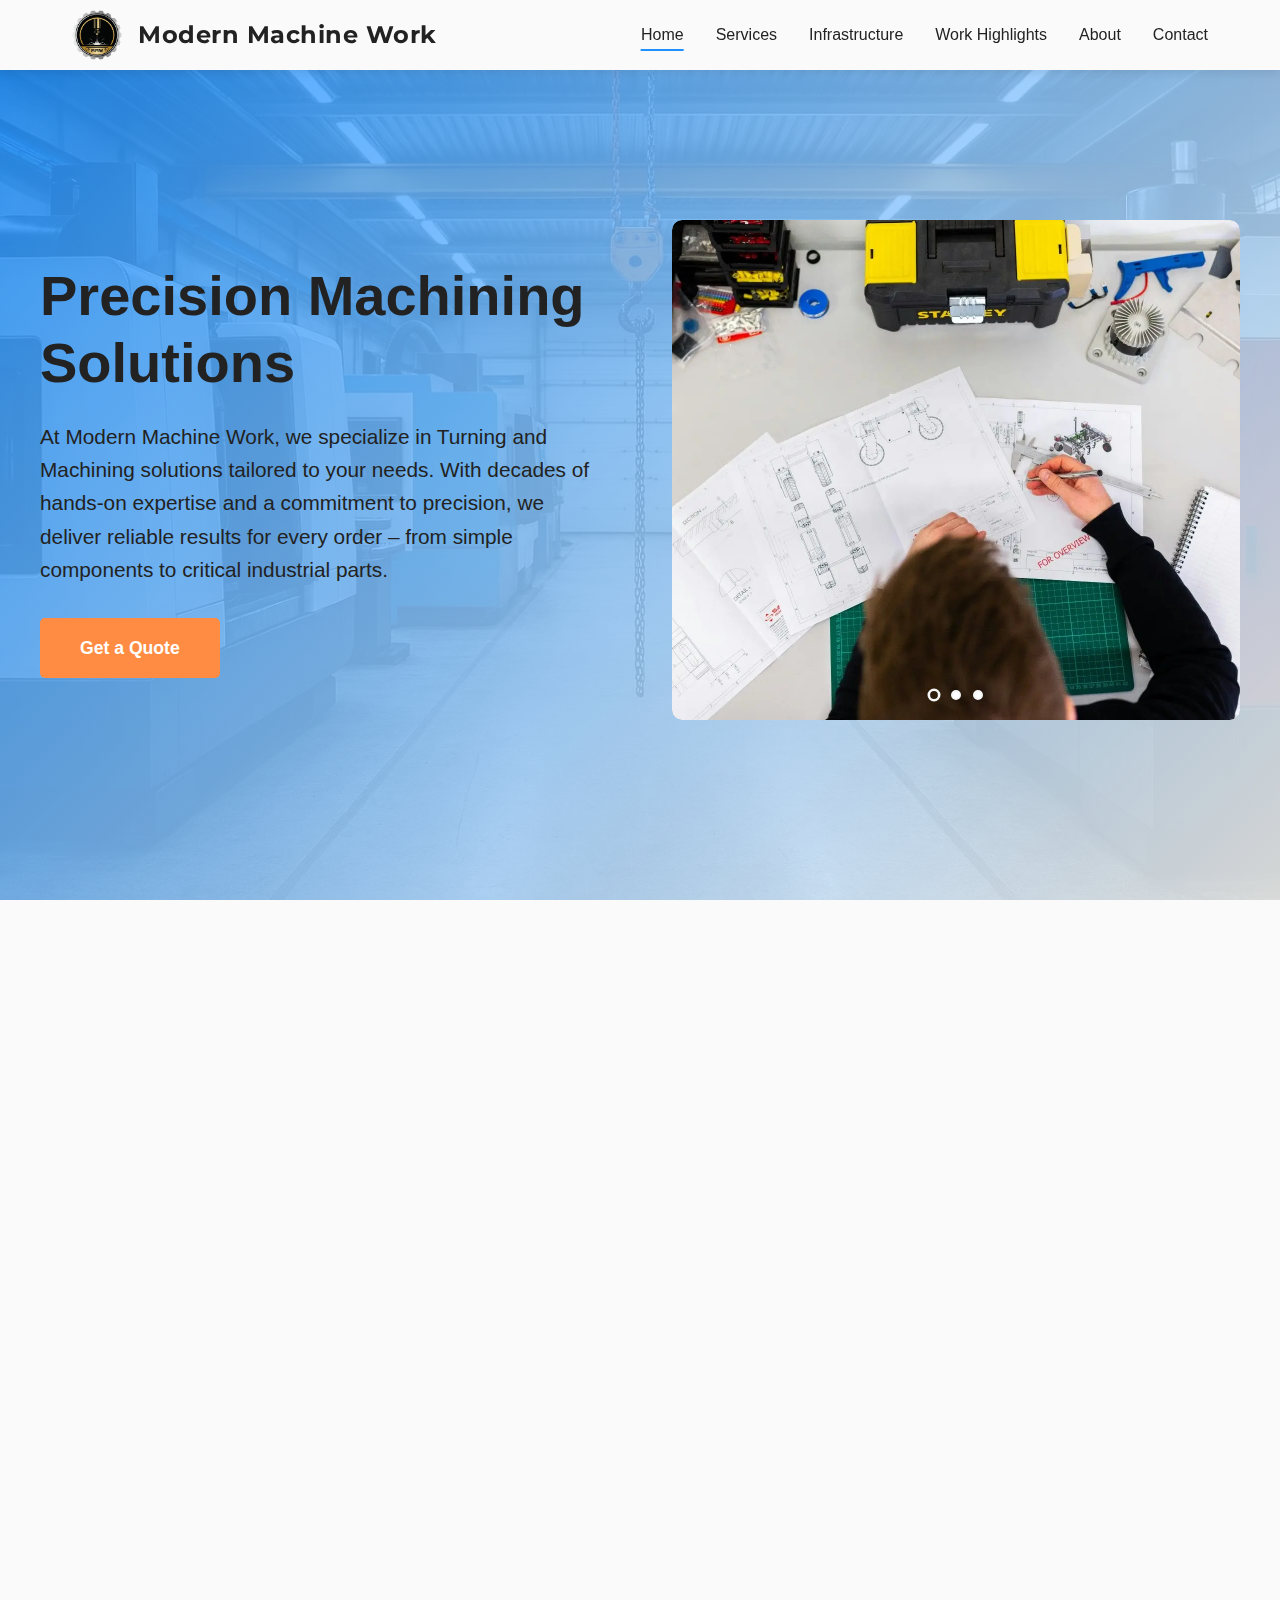
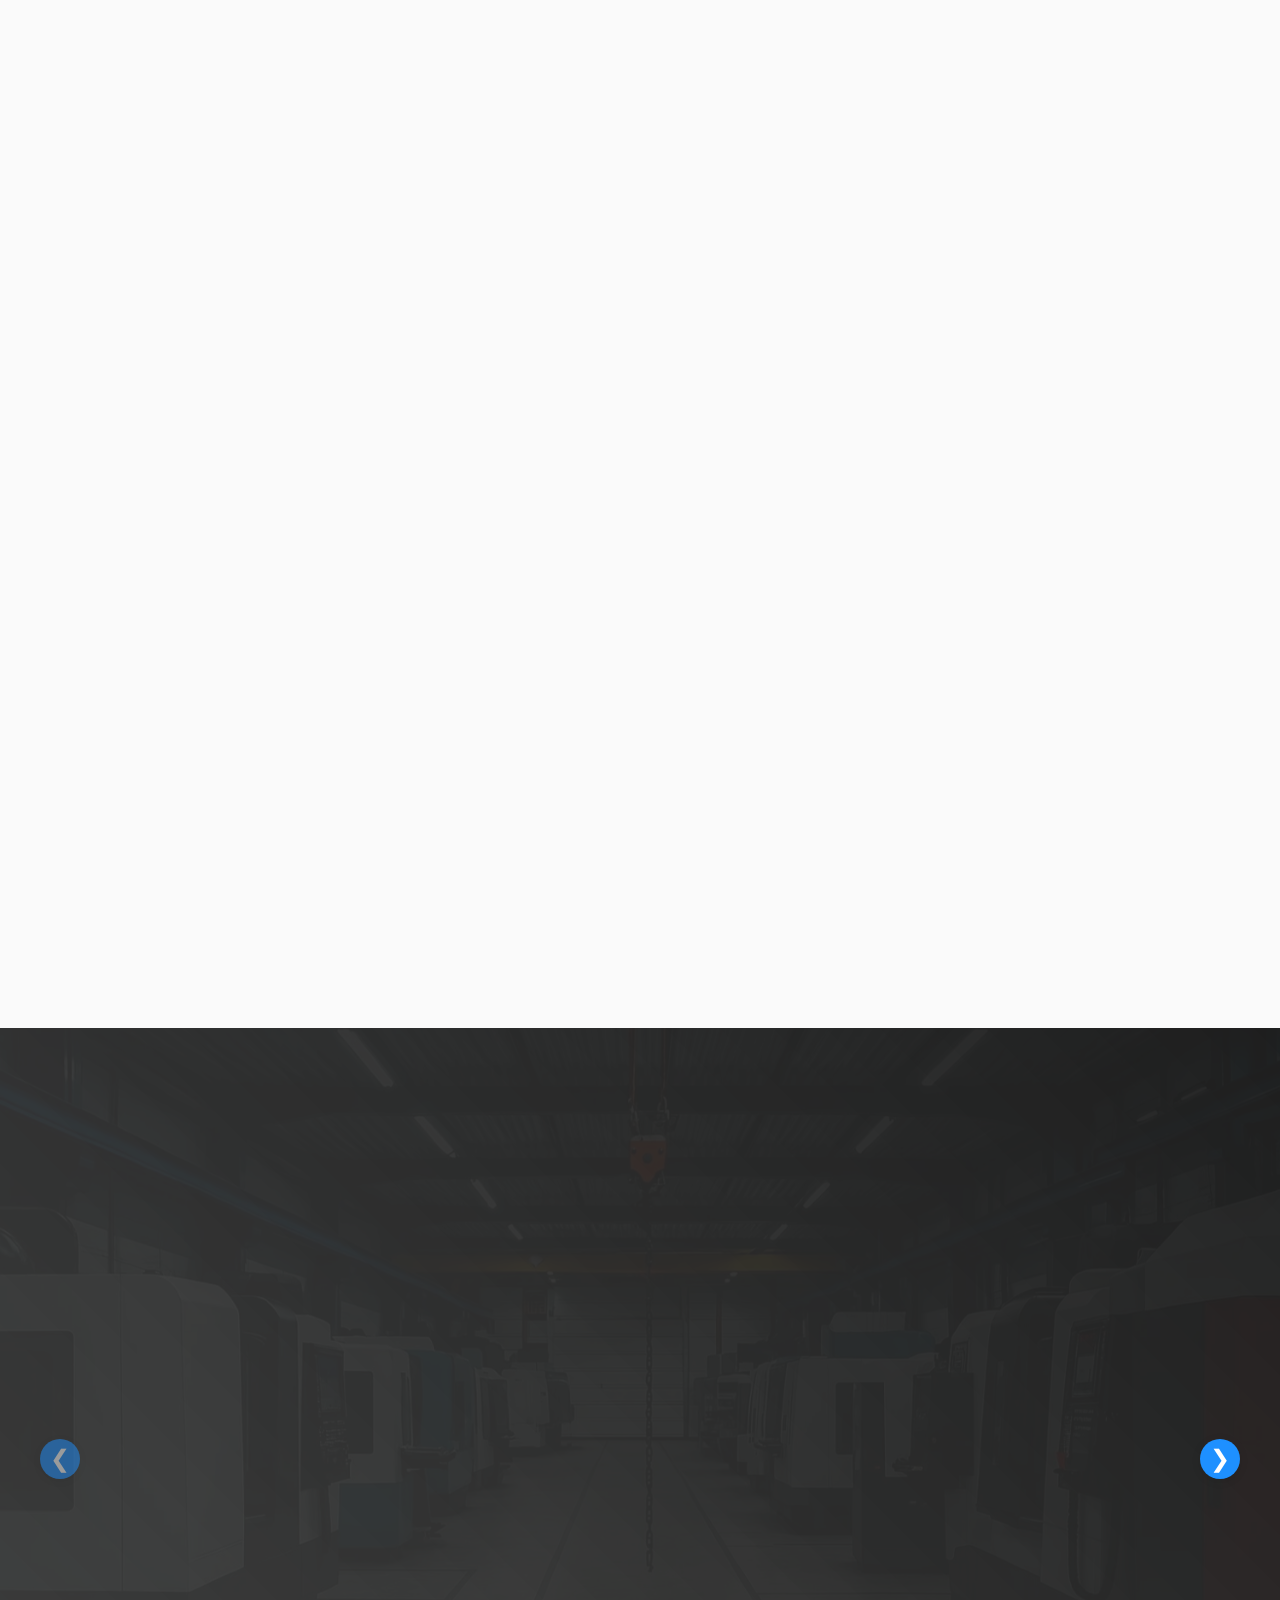
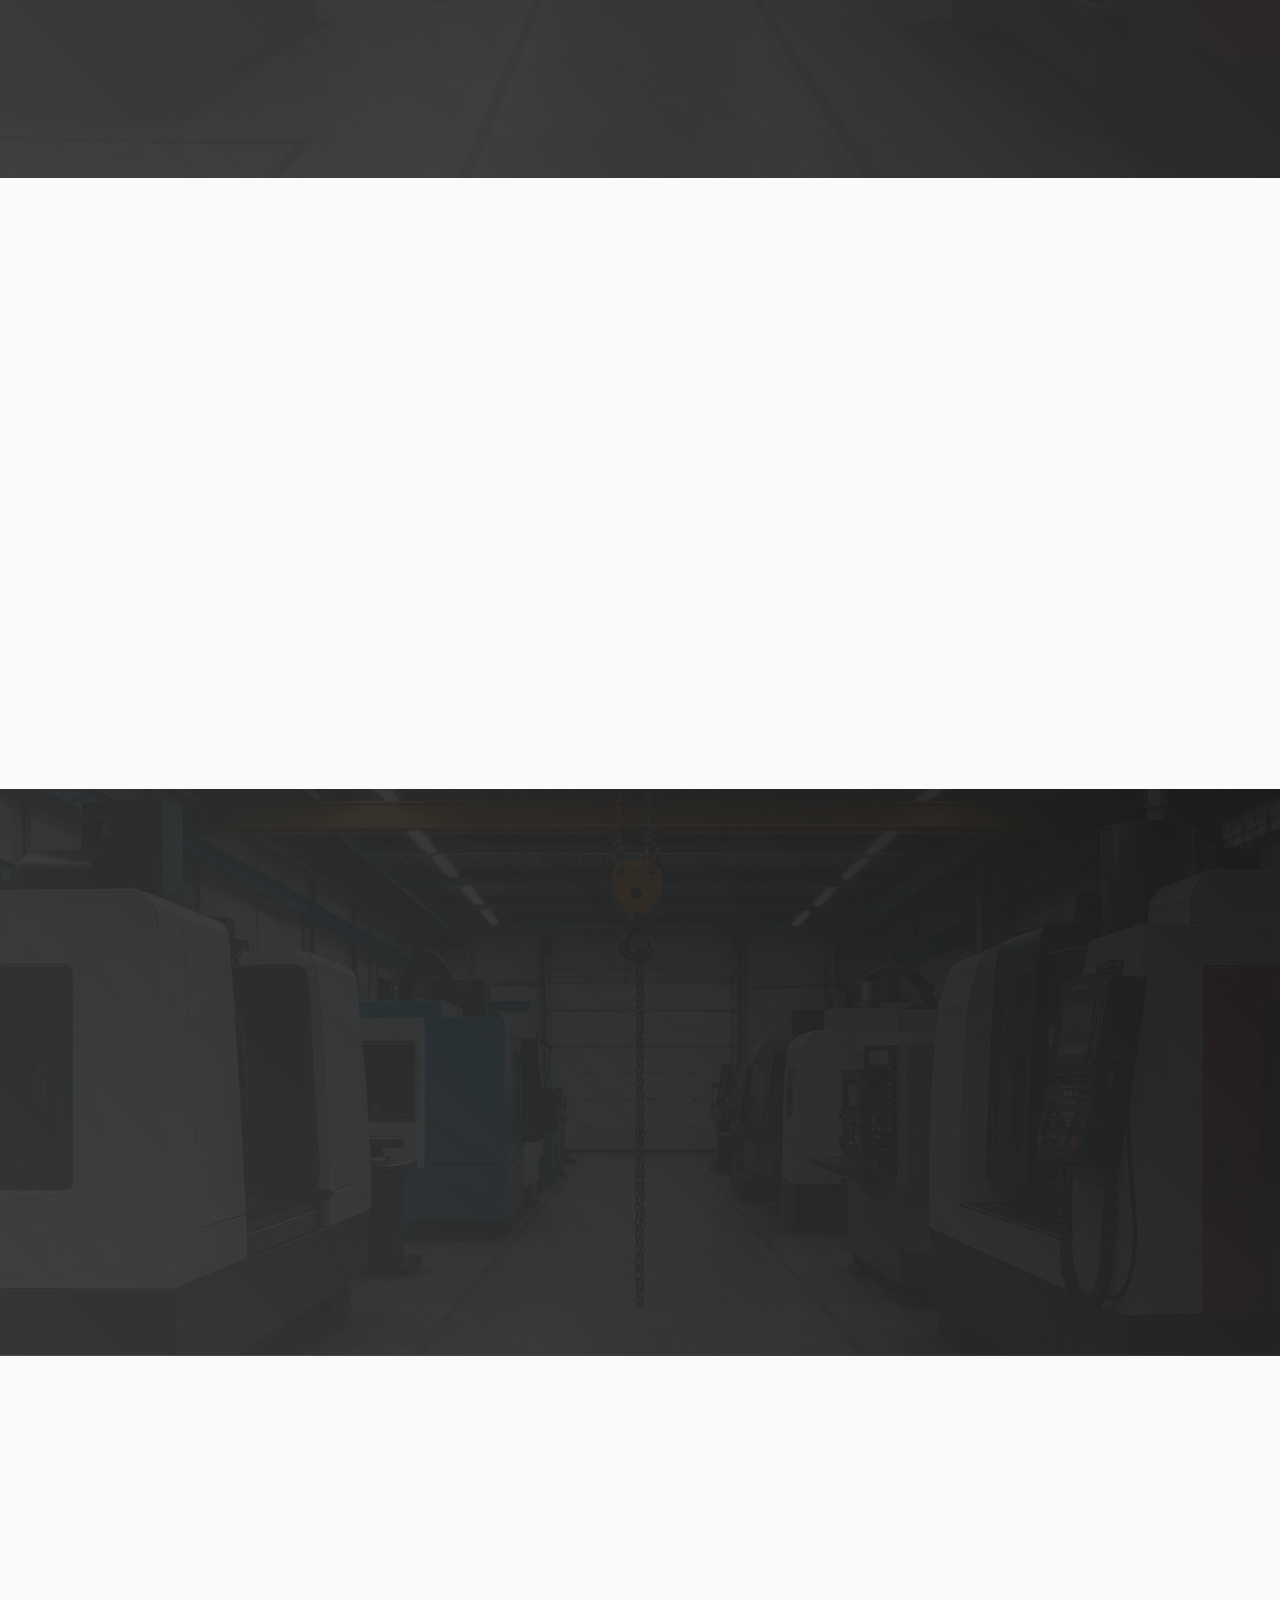
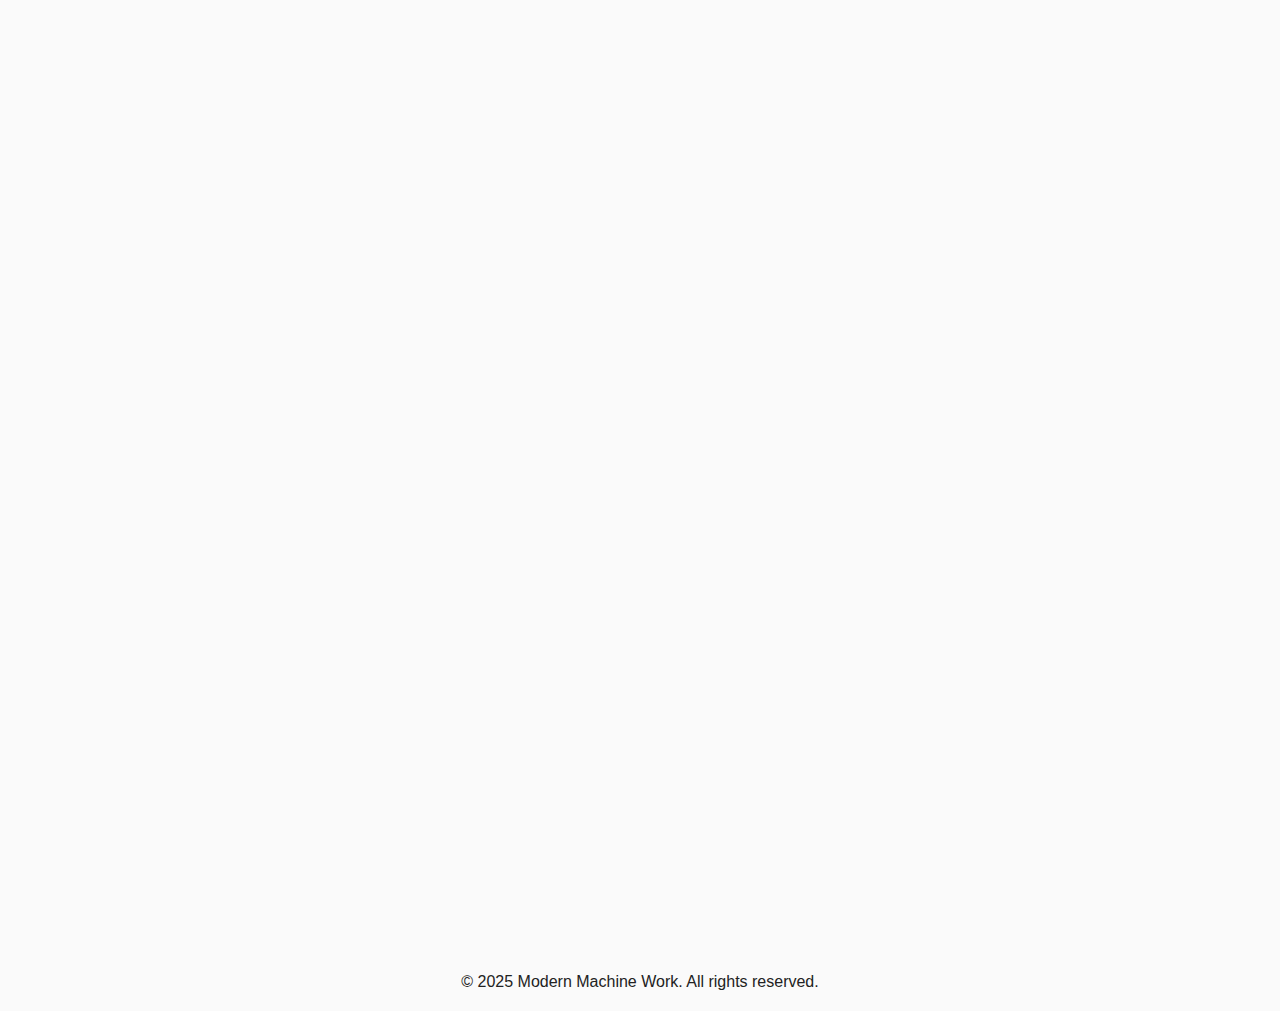
<file: index.html>
<!DOCTYPE html>
<html lang="en">

<head>
    <meta charset="UTF-8">
    <meta name="viewport" content="width=device-width, initial-scale=1.0">

    <link rel="canonical" href="https://modernmachinework.in/">

    <meta name="description"
        content="Modern Machine Work provides precision machining, turning, and metal fabrication services with top-notch infrastructure and expert team.">

    <meta name="keywords"
        content="CNC machining, VMC machining, Machining, precision machining, metal fabrication, turning services, custom machining, Modern Machine Work, MMW, Shapar, Rajkot, Gujarat, India">

    <meta property="og:title" content="Modern Machine Work – Precision Machining Services">
    <meta property="og:description"
        content="Modern Machine Work provides precision machining, turning, and metal fabrication services with top-notch infrastructure and expert team.">
    <meta property="og:image" content="https://modernmachinework.in/Assets/Logo.png">
    <meta property="og:url" content="https://modernmachinework.in/">
    <meta property="og:type" content="website">
    <meta property="og:site_name" content="Modern Machine Work">

    <title>Modern Machine Work - Precision Machining Services</title>
    <link href="https://fonts.googleapis.com/css2?family=Montserrat:wght@600&display=swap" rel="stylesheet">

    <link rel="stylesheet" href="Assets/style.css">

    <!-- Favicons & web app manifest -->
    <link rel="icon" type="image/png" sizes="96x96" href="favicon-96x96.png">
    <link rel="icon" type="image/svg+xml" href="favicon.svg">
    <link rel="shortcut icon" href="favicon.ico">
    <link rel="apple-touch-icon" sizes="180x180" href="apple-touch-icon.png">
    <meta name="apple-mobile-web-app-title" content="MMW">
    <link rel="manifest" href="site.webmanifest">

    <script type="application/ld+json">
        {
        "@context": "https://schema.org",
        "@type": "LocalBusiness",
        "name": "Modern Machine Work",
        "image": "https://modernmachinework.in/Assets/Logo.png",
        "logo": "https://modernmachinework.in/Assets/Logo.png",
        "url": "https://modernmachinework.in/",
        "description": "Modern Machine Work provides precision machining, turning, and metal fabrication services with top-notch infrastructure and expert team in Shapar, Rajkot, Gujarat.",
        "telephone": "+91-9023750839",
        "email": "workwithmmw@gmail.com",
        "address": {
            "@type": "PostalAddress",
            "streetAddress": "Balaji Ind. Area, Shed No. 1, Plot-8/2, Nr Nijanand Packing, Shapar",
            "addressLocality": "Rajkot",
            "addressRegion": "Gujarat",
            "postalCode": "360026",
            "addressCountry": "IN"
        },
        "openingHoursSpecification": [
            {
            "@type": "OpeningHoursSpecification",
            "dayOfWeek": [
                "Monday",
                "Tuesday",
                "Thursday",
                "Friday",
                "Saturday",
                "Sunday"
            ],
            "opens": "08:30",
            "closes": "20:30"
            }
        ],
        "sameAs": [
            "https://www.instagram.com/mmw_india/",
            "https://www.facebook.com/profile.php?id=61582928265629",
            "https://www.linkedin.com/company/modernmachinework",
            "https://www.youtube.com/@ModernMachineWork",
            "https://www.threads.com/mmw_india"
        ],
        "contactPoint": {
            "@type": "ContactPoint",
            "telephone": "+91-9023750839",
            "contactType": "customer service",
            "areaServed": "IN",
            "availableLanguage": "English"
        }
        }
    </script>

</head>

<body>
    <header>
        <nav>
            <div class="logo">
                <img src="Assets/Logo.png" alt="MMW Logo">
                <span class="logo-full">Modern Machine Work</span>
                <span class="logo-short">MMW</span>
            </div>
            <button class="menu-toggle" onclick="toggleMenu()">☰</button>
            <ul id="navMenu">
                <li><a href="#home">Home</a></li>
                <li><a href="#services">Services</a></li>
                <li><a href="#infrastructure">Infrastructure</a></li>
                <li><a href="workhighlights.html">Work Highlights</a></li>
                <li><a href="#about">About</a></li>
                <li><a href="#contact">Contact</a></li>
            </ul>
        </nav>
    </header>

    <section id="home" class="hero">
        <div class="hero-container">
            <div class="hero-content">
                <h1>Precision Machining Solutions</h1>
                <p>At Modern Machine Work, we specialize in Turning and Machining solutions tailored to your needs.
                    With decades of hands-on expertise and a commitment to precision, we deliver reliable results for
                    every order – from simple components to critical industrial parts.</p>
                <a href="#contact" class="cta-button">Get a Quote</a>
            </div>
            <div class="hero-image">
                <div class="slideshow-container">
                    <div class="slide">
                        <img src="Assets/slider 1.webp" alt="CNC Machine in Operation">
                    </div>
                    <div class="slide">
                        <img src="Assets/slider 2.webp" alt="Precision Machining Work">
                    </div>
                    <div class="slide">
                        <img src="Assets/Slider 3.webp" alt="Manufacturing Equipment">
                    </div>
                    <div class="slide-dots">
                        <span class="dot" onclick="currentSlide(0)"></span>
                        <span class="dot" onclick="currentSlide(1)"></span>
                        <span class="dot" onclick="currentSlide(2)"></span>
                    </div>
                </div>
            </div>
        </div>
    </section>

    <section id="services" class="services">
        <div class="container">
            <h2 class="section-title scroll-animate">Our Services</h2>

            <div class="service-item scroll-animate">
                <div class="service-image">
                    <img src="Assets/Machining.webp" alt="Machining Service">
                </div>
                <div class="service-content">
                    <h3>Machining</h3>
                    <p>High-precision Machining for complex components with tight tolerances and superior finishes.
                        Our modern equipment ensures accuracy, reliability, and repeatability for every project. From
                        prototypes to large-scale production, we deliver consistent quality and cost-effective results
                        tailored to your requirements.</p>
                </div>
            </div>

            <div class="service-item scroll-animate">
                <div class="service-image">
                    <img src="Assets/turning.webp" alt="Precision Turning Service">
                </div>
                <div class="service-content">
                    <h3>Precision Turning</h3>
                    <p>Expert turning operations for shafts, bushings, and cylindrical parts. We specialize in achieving
                        exact geometries and smooth finishes for industries that demand precision. Whether it’s small
                        custom jobs or high-volume production, our team ensures unmatched accuracy and efficiency in
                        every part delivered.</p>
                </div>
            </div>

            <div class="service-item scroll-animate">
                <div class="service-image">
                    <img src="Assets/cutting.webp" alt="Metal Cutting Service">
                </div>
                <div class="service-content">
                    <h3>Metal Cutting</h3>
                    <p>Advanced cutting solutions for steel, aluminum, brass, and specialty alloys. Designed for minimal
                        waste, maximum efficiency, and consistent results in every batch. Our skilled operators and
                        modern tools guarantee clean cuts and precise dimensions, helping you save time and reduce
                        material costs.</p>
                </div>
            </div>

            <div class="service-item scroll-animate">
                <div class="service-image">
                    <img src="Assets/finishing.webp" alt="Surface Finishing Service">
                </div>
                <div class="service-content">
                    <h3>Finishing</h3>
                    <p>Deburring, polishing, and coating solutions to enhance durability and appearance. Our finishing
                        services give your parts a professional, ready-to-use look. From corrosion protection to
                        aesthetic improvements, we provide finishing processes that meet industrial standards and exceed
                        customer expectations.</p>
                </div>
            </div>

        </div>
    </section>


    <section id="infrastructure" class="infrastructure">
        <div class="container">
            <h2 class="section-title scroll-animate">Infrastructure</h2>
            <div class="infra-container">
                <button class="scroll-arrow left" onclick="scrollInfrastructure('left')">❮</button>
                <button class="scroll-arrow right" onclick="scrollInfrastructure('right')">❯</button>
                <div class="infra-scroll">
                    <div class="infra-grid">
                        <div class="infra-card scroll-animate">
                            <div class="infra-image">
                                <img src="Assets/LL20TL5.webp?w=800&h=600&fit=crop" alt="CNC Machine">
                            </div>
                            <div class="infra-content">
                                <h3>CNC Machine</h3>
                                <p>Modern CNC technology for precise and efficient machining. Delivers accuracy, speed,
                                    and consistency for both prototypes and production.</p>
                            </div>
                        </div>

                        <div class="infra-card scroll-animate">
                            <div class="infra-image">
                                <img src="Assets/vernier-caliper.webp?w=800&h=600&fit=crop"
                                    alt="Digital Vernier Caliper">
                            </div>
                            <div class="infra-content">
                                <h3>Digital Vernier Calipers</h3>
                                <p>High-accuracy vernier calipers for measuring internal, external, and depth
                                    dimensions, ensuring consistent quality checks across all parts.</p>
                            </div>
                        </div>

                        <div class="infra-card scroll-animate">
                            <div class="infra-image">
                                <img src="Assets/micrometer.webp?w=800&h=600&fit=crop" alt="Digital Micrometer">
                            </div>
                            <div class="infra-content">
                                <h3>Micrometers</h3>
                                <p>Ultra-precise micrometers capable of measuring up to 0.001 mm, guaranteeing the
                                    highest level of dimensional accuracy for critical components.</p>
                            </div>
                        </div>

                        <div class="infra-card scroll-animate">
                            <div class="infra-image">
                                <img src="Assets/dail.webp?w=800&h=600&fit=crop" alt="Dial Indicator">
                            </div>
                            <div class="infra-content">
                                <h3>Dial Indicators</h3>
                                <p>Reliable dial indicators to detect dimensional variations, alignment, and
                                    concentricity during machining and inspection processes.</p>
                            </div>
                        </div>

                        <div class="infra-card scroll-animate">
                            <div class="infra-image">
                                <img src="Assets/thread.webp?w=800&h=600&fit=crop" alt="Thread Gauge">
                            </div>
                            <div class="infra-content">
                                <h3>Thread Gauges</h3>
                                <p>Standard and custom thread gauges for verifying thread pitch, diameter, and accuracy,
                                    ensuring perfect fittings and compliance with standards.</p>
                            </div>
                        </div>

                        <div class="infra-card scroll-animate">
                            <div class="infra-image">
                                <img src="Assets/guages.webp?w=800&h=600&fit=crop" alt="Measuring Gauges">
                            </div>
                            <div class="infra-content">
                                <h3>Measuring Gauges</h3>
                                <p>A variety of gauges for dimensional inspection and tolerance checks, ensuring every
                                    component meets exact specifications consistently.</p>
                            </div>
                        </div>

                    </div>
                </div>
            </div>
    </section>


    <section id="work-highlights" class="work-highlights">
        <div class="container">
            <h2 class="section-title scroll-animate">Work Highlights</h2>
            <div class="work-grid">
                <div class="work-card scroll-animate">
                    <div class="work-image">
                        <img src="Assets/Order1-1.webp?w=800&h=500&fit=crop" alt="Automotive Parts">
                    </div>
                    <div class="work-overlay">
                        <h3>Hub</h3>
                        <ul>
                            <li>Material: Mild Steel</li>
                            <li>Applications: Automotive and industrial use</li>
                            <li>Finish: CNC turned with fine surface quality</li>
                        </ul>
                    </div>
                </div>

                <div class="work-card scroll-animate">
                    <div class="work-image">
                        <img src="Assets/Order2-2.webp?w=800&h=500&fit=crop" alt="Industrial Parts">
                    </div>
                    <div class="work-overlay">
                        <h3>Suction Case</h3>
                        <ul>
                            <li>Material: Stainless Steel</li>
                            <li>Applications: Pump and industrial machinery use</li>
                            <li>Finish: CNC turned with fine surface quality</li>
                        </ul>
                    </div>
                </div>

                <div class="work-card scroll-animate">
                    <div class="work-image">
                        <img src="Assets/Order3-3.webp?w=800&h=500&fit=crop" alt="Precision Parts">
                    </div>
                    <div class="work-overlay">
                        <h3>Suction Housing</h3>
                        <ul>
                            <li>Material: Stainless Steel</li>
                            <li>Applications: Pump and fluid-handling systems</li>
                            <li>Finish: CNC turned with fine surface quality</li>
                        </ul>
                    </div>
                </div>

                <div class="work-card scroll-animate">
                    <div class="work-image">
                        <img src="Assets/Order4-4.webp?w=800&h=500&fit=crop" alt="Manufacturing Solutions">
                    </div>
                    <div class="work-overlay">
                        <h3>Motor Base</h3>
                        <ul>
                            <li>Material: Stainless Steel</li>
                            <li>Applications: Industrial machinery and motor assemblies</li>
                            <li>Finish: CNC turned with fine surface quality</li>
                        </ul>
                    </div>
                </div>
            </div>
            <div style="text-align: center;">
                <a href="workhighlights.html" class="view-more-link scroll-animate">View More</a>
            </div>
        </div>
    </section>

    <section id="why-choose-us" class="why-choose-us">
        <div class="container">
            <h2 class="section-title scroll-animate">Why Choose Us</h2>
            <div class="features-grid">
                <div class="feature-card scroll-animate">
                    <div class="feature-icon">🎯</div>
                    <h3>Precision Excellence</h3>
                    <p>Our commitment to precision and quality ensures your components meet exact specifications.</p>
                </div>
                <div class="feature-card scroll-animate">
                    <div class="feature-icon">⚡</div>
                    <h3>Quick Turnaround</h3>
                    <p>Efficient processes and modern equipment enable fast delivery without compromising quality.</p>
                </div>
                <div class="feature-card scroll-animate">
                    <div class="feature-icon">💡</div>
                    <h3>Expert Team</h3>
                    <p>Skilled machinists and engineers with years of industry experience.</p>
                </div>
                <div class="feature-card scroll-animate">
                    <div class="feature-icon">🛠️</div>
                    <h3>Advanced Technology</h3>
                    <p>State-of-the-art CNC machines and quality control systems.</p>
                </div>
            </div>
        </div>
    </section>

    <section id="about" class="about">
        <div class="container">
            <h2 class="section-title scroll-animate">About</h2>
            <div class="about-content scroll-animate">
                <p>At Modern Machine Work, we specialize in delivering precision machining solutions that meet the
                    exacting standards of today's industries. With our technology and commitment to quality, we
                    transform raw materials into perfectly crafted components.</p>
                <p>Our experienced team combines technical expertise with attention to detail, ensuring every project
                    meets specifications and exceeds expectations. Whether you need a single prototype or full
                    production runs, we have the capability and dedication to deliver excellence.</p>
                <p>We're continuously investing in the latest machining technology to expand our capabilities and better
                    serve our clients' evolving needs.</p>
            </div>
            <div class="social-links scroll-animate">
                <a href="https://www.instagram.com/mmw_india/" target="_blank" rel="noopener noreferrer"
                    aria-label="Follow us on Instagram">
                    <svg xmlns="http://www.w3.org/2000/svg" width="16" height="16" fill="currentColor"
                        class="bi bi-instagram" viewBox="0 0 16 16">
                        <path
                            d="M8 0C5.829 0 5.556.01 4.703.048 3.85.088 3.269.222 2.76.42a3.9 3.9 0 0 0-1.417.923A3.9 3.9 0 0 0 .42 2.76C.222 3.268.087 3.85.048 4.7.01 5.555 0 5.827 0 8.001c0 2.172.01 2.444.048 3.297.04.852.174 1.433.372 1.942.205.526.478.972.923 1.417.444.445.89.719 1.416.923.51.198 1.09.333 1.942.372C5.555 15.99 5.827 16 8 16s2.444-.01 3.298-.048c.851-.04 1.434-.174 1.943-.372a3.9 3.9 0 0 0 1.416-.923c.445-.445.718-.891.923-1.417.197-.509.332-1.09.372-1.942C15.99 10.445 16 10.173 16 8s-.01-2.445-.048-3.299c-.04-.851-.175-1.433-.372-1.941a3.9 3.9 0 0 0-.923-1.417A3.9 3.9 0 0 0 13.24.42c-.51-.198-1.092-.333-1.943-.372C10.443.01 10.172 0 7.998 0zm-.717 1.442h.718c2.136 0 2.389.007 3.232.046.78.035 1.204.166 1.486.275.373.145.64.319.92.599s.453.546.598.92c.11.281.24.705.275 1.485.039.843.047 1.096.047 3.231s-.008 2.389-.047 3.232c-.035.78-.166 1.203-.275 1.485a2.5 2.5 0 0 1-.599.919c-.28.28-.546.453-.92.598-.28.11-.704.24-1.485.276-.843.038-1.096.047-3.232.047s-2.39-.009-3.233-.047c-.78-.036-1.203-.166-1.485-.276a2.5 2.5 0 0 1-.92-.598 2.5 2.5 0 0 1-.6-.92c-.109-.281-.24-.705-.275-1.485-.038-.843-.046-1.096-.046-3.233s.008-2.388.046-3.231c.036-.78.166-1.204.276-1.486.145-.373.319-.64.599-.92s.546-.453.92-.598c.282-.11.705-.24 1.485-.276.738-.034 1.024-.044 2.515-.045zm4.988 1.328a.96.96 0 1 0 0 1.92.96.96 0 0 0 0-1.92m-4.27 1.122a4.109 4.109 0 1 0 0 8.217 4.109 4.109 0 0 0 0-8.217m0 1.441a2.667 2.667 0 1 1 0 5.334 2.667 2.667 0 0 1 0-5.334" />
                    </svg> Instagram
                </a>
                <a href="https://www.facebook.com/profile.php?id=61582928265629" target="_blank"
                    rel="noopener noreferrer" aria-label="Follow us on Facebook">
                    <svg xmlns="http://www.w3.org/2000/svg" width="16" height="16" fill="currentColor"
                        class="bi bi-facebook" viewBox="0 0 16 16">
                        <path
                            d="M16 8.049c0-4.446-3.582-8.05-8-8.05C3.58 0-.002 3.603-.002 8.05c0 4.017 2.926 7.347 6.75 7.951v-5.625h-2.03V8.05H6.75V6.275c0-2.017 1.195-3.131 3.022-3.131.876 0 1.791.157 1.791.157v1.98h-1.009c-.993 0-1.303.621-1.303 1.258v1.51h2.218l-.354 2.326H9.25V16c3.824-.604 6.75-3.934 6.75-7.951" />
                    </svg> Facebook
                </a>
                <a href="https://www.youtube.com/@ModernMachineWork" target="_blank" rel="noopener noreferrer"
                    aria-label="Subscribe to our YouTube channel">
                    <svg xmlns="http://www.w3.org/2000/svg" width="16" height="16" fill="currentColor"
                        class="bi bi-youtube" viewBox="0 0 16 16">
                        <path
                            d="M8.051 1.999h.089c.822.003 4.987.033 6.11.335a2.01 2.01 0 0 1 1.415 1.42c.101.38.172.883.22 1.402l.01.104.022.26.008.104c.065.914.073 1.77.074 1.957v.075c-.001.194-.01 1.108-.082 2.06l-.008.105-.009.104c-.05.572-.124 1.14-.235 1.558a2.01 2.01 0 0 1-1.415 1.42c-1.16.312-5.569.334-6.18.335h-.142c-.309 0-1.587-.006-2.927-.052l-.17-.006-.087-.004-.171-.007-.171-.007c-1.11-.049-2.167-.128-2.654-.26a2.01 2.01 0 0 1-1.415-1.419c-.111-.417-.185-.986-.235-1.558L.09 9.82l-.008-.104A31 31 0 0 1 0 7.68v-.123c.002-.215.01-.958.064-1.778l.007-.103.003-.052.008-.104.022-.26.01-.104c.048-.519.119-1.023.22-1.402a2.01 2.01 0 0 1 1.415-1.42c.487-.13 1.544-.21 2.654-.26l.17-.007.172-.006.086-.003.171-.007A100 100 0 0 1 7.858 2zM6.4 5.209v4.818l4.157-2.408z" />
                    </svg> YouTube
                </a>
                <a href="https://www.linkedin.com/company/modernmachinework" target="_blank" rel="noopener noreferrer"
                    aria-label="Connect with us on LinkedIn">
                    <svg xmlns="http://www.w3.org/2000/svg" width="16" height="16" fill="currentColor"
                        class="bi bi-linkedin" viewBox="0 0 16 16">
                        <path
                            d="M0 1.146C0 .513.526 0 1.175 0h13.65C15.474 0 16 .513 16 1.146v13.708c0 .633-.526 1.146-1.175 1.146H1.175C.526 16 0 15.487 0 14.854zm4.943 12.248V6.169H2.542v7.225zm-1.2-8.212c.837 0 1.358-.554 1.358-1.248-.015-.709-.52-1.248-1.342-1.248S2.4 3.226 2.4 3.934c0 .694.521 1.248 1.327 1.248zm4.908 8.212V9.359c0-.216.016-.432.08-.586.173-.431.568-.878 1.232-.878.869 0 1.216.662 1.216 1.634v3.865h2.401V9.25c0-2.22-1.184-3.252-2.764-3.252-1.274 0-1.845.7-2.165 1.193v.025h-.016l.016-.025V6.169h-2.4c.03.678 0 7.225 0 7.225z" />
                    </svg> LinkedIn
                </a>
                <a href="https://www.threads.com/mmw_india" target="_blank" rel="noopener noreferrer"
                    aria-label="Follow us on Threads">
                    <svg xmlns="http://www.w3.org/2000/svg" width="16" height="16" fill="currentColor"
                        class="bi bi-threads" viewBox="0 0 16 16">
                        <path
                            d="M6.321 6.016c-.27-.18-1.166-.802-1.166-.802.756-1.081 1.753-1.502 3.132-1.502.975 0 1.803.327 2.394.948s.928 1.509 1.005 2.644q.492.207.905.484c1.109.745 1.719 1.86 1.719 3.137 0 2.716-2.226 5.075-6.256 5.075C4.594 16 1 13.987 1 7.994 1 2.034 4.482 0 8.044 0 9.69 0 13.55.243 15 5.036l-1.36.353C12.516 1.974 10.163 1.43 8.006 1.43c-3.565 0-5.582 2.171-5.582 6.79 0 4.143 2.254 6.343 5.63 6.343 2.777 0 4.847-1.443 4.847-3.556 0-1.438-1.208-2.127-1.27-2.127-.236 1.234-.868 3.31-3.644 3.31-1.618 0-3.013-1.118-3.013-2.582 0-2.09 1.984-2.847 3.55-2.847.586 0 1.294.04 1.663.114 0-.637-.54-1.728-1.9-1.728-1.25 0-1.566.405-1.967.868ZM8.716 8.19c-2.04 0-2.304.87-2.304 1.416 0 .878 1.043 1.168 1.6 1.168 1.02 0 2.067-.282 2.232-2.423a6.2 6.2 0 0 0-1.528-.161" />
                    </svg> Threads
                </a>
            </div>
    </section>

    <section id="contact" class="contact scroll-animate">
        <div class="container">
            <h2 class="section-title scroll-animate">Get In Touch</h2>
            <div class="contact-content">
                <div class="contact-map scroll-animate-left">
                    <iframe
                        src="https://www.google.com/maps/embed?pb=!1m18!1m12!1m3!1d1553.6892672850083!2d70.78211365783442!3d22.152015100316728!2m3!1f0!2f0!3f0!3m2!1i1024!2i768!4f13.1!3m3!1m2!1s0x395835bcb2f98773%3A0xe8972e8d06caa126!2sShapar%2C%20Gujarat%20360026!5e0!3m2!1sen!2sin!4v1760184071480!5m2!1sen!2sin"
                        style="border:0;" allowfullscreen="" loading="lazy" referrerpolicy="no-referrer-when-downgrade">
                    </iframe>
                </div>
                <div class="contact-text scroll-animate-right">
                    <p>Ready to discuss your machining needs? Contact us today for a consultation and quote.</p>
                    <div class="contact-info">
                        <p>📧 Email: <a href="mailto:workwithmmw@gmail.com">workwithmmw@gmail.com</a></p>
                        <p>📞 Phone: <a href="tel:+919023750839">+91 9023750839</a></p>
                        <p>📍 Location: <a href="https://maps.app.goo.gl/yxtGmfw5f4o8t1AP8" target="_blank">Balaji Ind.
                                Area, Shed No. 1, Plot-8/2, Nr Nijanand Packing, Shapar</a>
                        </p>

                    </div>
                    <a href="https://wa.me/919023750839?text=Hello%2C%20I%27d%20like%20to%20discuss%20my%20requirements%20and%20get%20a%20quotation."
                        class="cta-button" style="margin-top: 2rem;" target="_blank">Request a
                        Quote</a>
                </div>
            </div>
        </div>
    </section>

    <footer>
        <p>&copy; 2025 Modern Machine Work. All rights reserved.</p>
    </footer>

    <script src="Assets/script.js" defer></script>

</body>

</html>
</file>
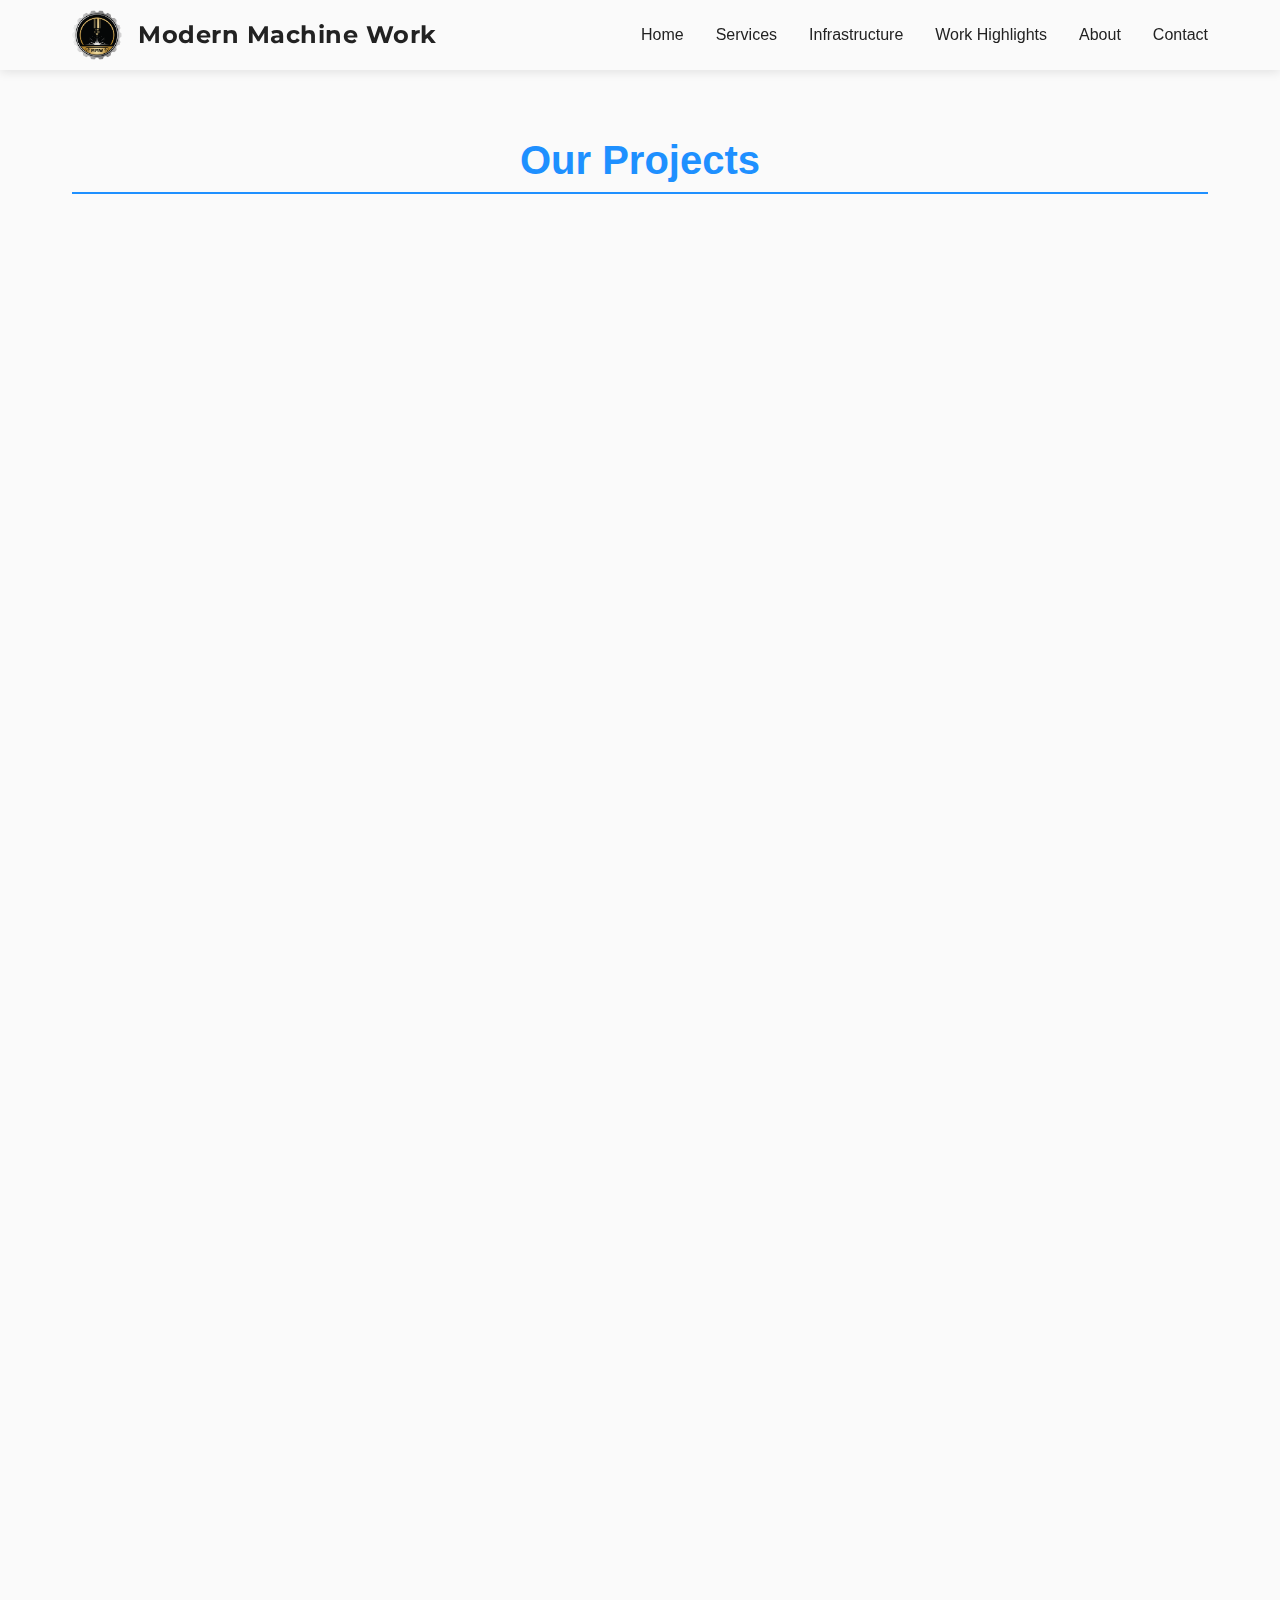
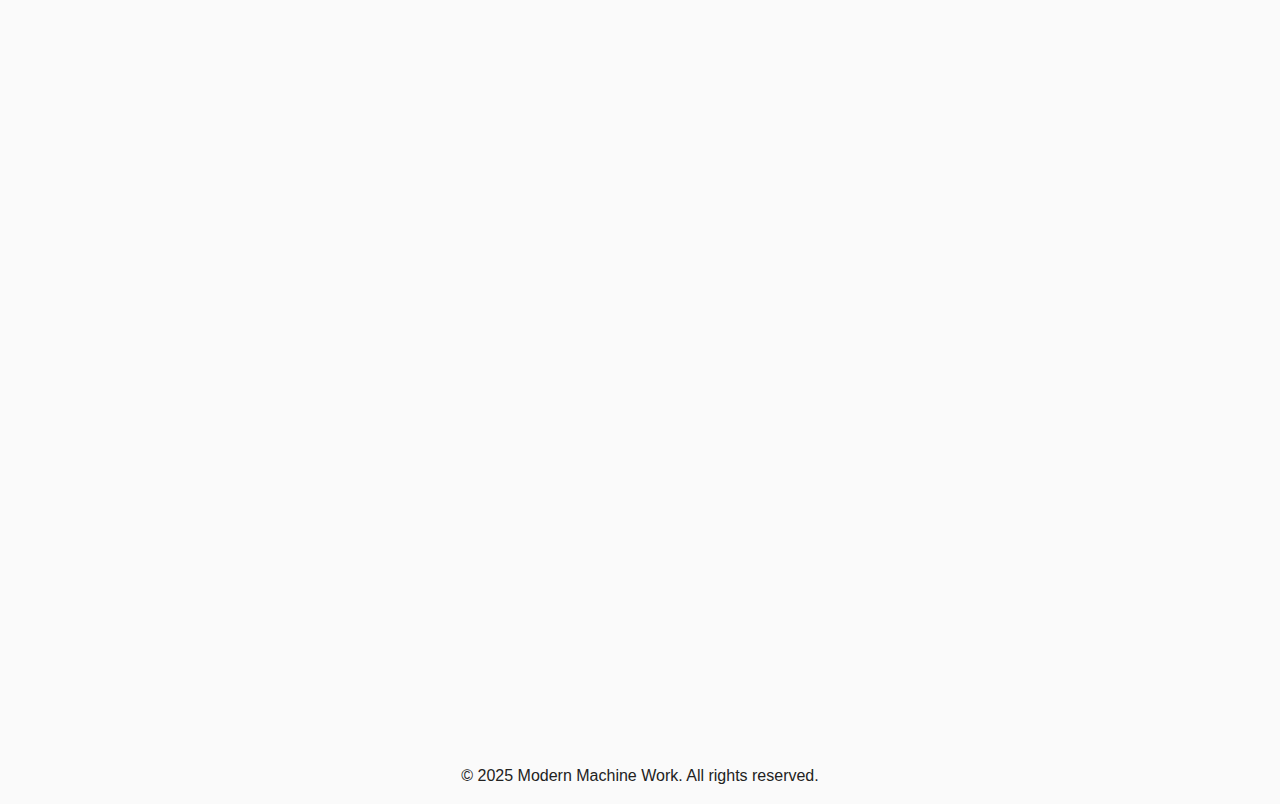
<file: workhighlights.html>
<!DOCTYPE html>
<html lang="en">

<head>
    <meta charset="UTF-8">
    <meta name="viewport" content="width=device-width, initial-scale=1.0">

    <link rel="canonical" href="https://modernmachinework.in/workhighlights.html">

    <meta name="description"
        content="Explore Modern Machine Work’s recent precision machining, turning and manufacturing projects. See our quality in every component we create.">
    <meta name="keywords"
        content="CNC machining, VMC machining, Machining, precision machining, metal fabrication, turning services, custom machining, Modern Machine Work, MMW, Shapar, Rajkot, Gujarat, India">
    <meta name="robots" content="index, follow">

    <meta property="og:title" content="Our Projects – Modern Machine Work">
    <meta property="og:description"
        content="Explore Modern Machine Work’s recent precision machining, turning and manufacturing projects. See our quality in every component we create.">
    <meta property="og:image" content="https://modernmachinework.in/Assets/Order3.jpg">
    <meta property="og:url" content="https://modernmachinework.in/workhighlights.html">
    <meta property="og:type" content="article">
    <meta property="og:site_name" content="Modern Machine Work">

    <title>Our Projects – Modern Machine Work</title>

    <!-- Fonts -->
    <link href="https://fonts.googleapis.com/css2?family=Montserrat:wght@600&display=swap" rel="stylesheet">

    <!-- Styles -->
    <link rel="stylesheet" href="Assets/style.css">

    <!-- Favicons -->
    <link rel="icon" type="image/png" sizes="96x96" href="favicon-96x96.png">
    <link rel="icon" type="image/svg+xml" href="favicon.svg">
    <link rel="shortcut icon" href="favicon.ico">
    <link rel="apple-touch-icon" sizes="180x180" href="apple-touch-icon.png">
    <meta name="apple-mobile-web-app-title" content="MMW">
    <link rel="manifest" href="site.webmanifest">

    <!-- Structured Data -->
    <script type="application/ld+json">
        {
            "@context": "https://schema.org",
            "@type": "LocalBusiness",
            "name": "Modern Machine Work",
            "image": "https://modernmachinework.in/Assets/Order3.jpg",
            "logo": "https://modernmachinework.in/Assets/Logo.png",
            "url": "https://modernmachinework.in/workhighlights.html",
            "description": "Explore Modern Machine Work’s recent precision machining, turning and manufacturing projects.",
            "telephone": "+91-9023750839",
            "email": "workwithmmw@gmail.com",
            "address": {
            "@type": "PostalAddress",
            "streetAddress": "Balaji Ind. Area, Shed No. 1, Plot-8/2, Nr Nijanand Packing, Shapar",
            "addressLocality": "Rajkot",
            "addressRegion": "Gujarat",
            "postalCode": "360026",
            "addressCountry": "IN"
            },
            "openingHoursSpecification": [
            {
                "@type": "OpeningHoursSpecification",
                "dayOfWeek": ["Monday","Tuesday","Thursday","Friday","Saturday","Sunday"],
                "opens": "08:30",
                "closes": "20:30"
            }
            ],
            "sameAs": [
            "https://www.instagram.com/mmw_india/",
            "https://www.facebook.com/profile.php?id=61582928265629",
            "https://www.linkedin.com/company/modernmachinework",
            "https://www.youtube.com/@ModernMachineWork",
            "https://www.threads.com/mmw_india"
            ],
            "contactPoint": {
            "@type": "ContactPoint",
            "telephone": "+91-9023750839",
            "contactType": "customer service",
            "areaServed": "IN",
            "availableLanguage": "English"
            }
        }
    </script>

</head>

<body>
    <header>
        <nav>
            <div class="logo">
                <img src="Assets/Logo.png" alt="MMW Logo">
                <span class="logo-full">Modern Machine Work</span>
                <span class="logo-short">MMW</span>
            </div>
            <button class="menu-toggle" onclick="toggleMenu()">☰</button>
            <ul id="navMenu">
                <li><a href="../index.html">Home</a></li>
                <li><a href="../index.html#services">Services</a></li>
                <li><a href="../index.html#infrastructure">Infrastructure</a></li>
                <li><a href="workhighlights.html" class="active">Work Highlights</a></li>
                <li><a href="../index.html#about">About</a></li>
                <li><a href="../index.html#contact">Contact</a></li>
            </ul>
        </nav>
    </header>

    <div class="wh-container" style="margin-top: 80px;">
        <h2 class="wh-section-title">Our Projects</h2>

        <div class="wh-work-grid">
            <div class="wh-work-card fade-in">
                <div class="wh-work-image">
                    <img src="Assets/Order1.jpg?w=800&h=500&fit=crop" alt="Mild steel hub component used in automotive applications">
                </div>
                <div class="wh-work-content">
                    <h3>Hub</h3>
                    <ul>
                        <li>Material: Mild Steel</li>
                        <li>Applications: Automotive and industrial use</li>
                        <li>Finish: CNC turned with fine surface quality</li>
                    </ul>
                </div>
            </div>
            <div class="wh-work-card fade-in">
                <div class="wh-work-image">
                    <img src="Assets/Order2.jpg?w=800&h=500&fit=crop" alt="Stainless steel suction case for industrial machinery">
                </div>
                <div class="wh-work-content">
                    <h3>Suction Case</h3>
                    <ul>
                        <li>Material: Stainless Steel</li>
                        <li>Applications: Pump and industrial machinery use</li>
                        <li>Finish: CNC turned with fine surface quality</li>
                    </ul>
                </div>
            </div>
            <div class="wh-work-card fade-in">
                <div class="wh-work-image">
                    <img src="Assets/Order3.jpg?w=800&h=500&fit=crop" alt="Stainless steel suction case for industrial machinery">
                </div>
                <div class="wh-work-content">
                    <h3>Suction Housing</h3>
                    <ul>
                        <li>Material: Stainless Steel</li>
                        <li>Applications: Pump and fluid-handling systems</li>
                        <li>Finish: CNC turned with fine surface quality</li>
                    </ul>
                </div>
            </div>
            <div class="wh-work-card fade-in">
                <div class="wh-work-image">
                    <img src="Assets/Order4.jpg?w=800&h=500&fit=crop" alt="Stainless steel motor base component for industrial machinery">
                </div>
                <div class="wh-work-content">
                    <h3>Motor Base</h3>
                    <ul>
                        <li>Material: Stainless Steel</li>
                        <li>Applications: Industrial machinery and motor assemblies</li>
                        <li>Finish: CNC turned with fine surface quality</li>
                    </ul>
                </div>
            </div>
            <div class="wh-work-card fade-in">
                <div class="wh-work-image">
                    <img src="Assets/Order5.jpg?w=800&h=500&fit=crop" alt="Stainless steel NVR-2 inch BSP valve fitting CNC turned part">
                </div>
                <div class="wh-work-content">
                    <h3>NVR-2" BSP</h3>
                    <ul>
                        <li>Material: Stainless Steel</li>
                        <li>Applications: Fluid and pump systems</li>
                        <li>Finish: CNC turned with precision threads</li>
                    </ul>
                </div>
            </div>

            <div class="wh-work-card fade-in">
                <div class="wh-work-image">
                    <img src="Assets/Order6.jpg?w=800&h=500&fit=crop" alt="Stainless steel motor upper housing CNC machined component">
                </div>
                <div class="wh-work-content">
                    <h3>Motor Upper Housing</h3>
                    <ul>
                        <li>Material: Stainless Steel</li>
                        <li>Applications: Electric motor manufacturing</li>
                        <li>Finish: CNC turned with fine surface quality</li>
                    </ul>
                </div>
            </div>
            <div class="wh-work-card fade-in">
                <div class="wh-work-image">
                    <img src="Assets/Order7.jpg?w=800&h=500&fit=crop" alt="Manufacturing Solutions">
                </div>
                <div class="wh-work-content">
                    <h3>Motor Lower Housing</h3>
                    <ul>
                        <li>Material: Stainless Steel</li>
                        <li>Applications: Electric motor manufacturing</li>
                        <li>Finish: CNC turned and machined for precision alignment</li>
                    </ul>
                </div>
            </div>
            <div class="wh-work-card fade-in">
                <div class="wh-work-image">
                    <img src="Assets/Order8.jpg?w=800&h=500&fit=crop" alt="Manufacturing Solutions">
                </div>
                <div class="wh-work-content">
                    <h3>Vyatki</h3>
                    <ul>
                        <li>Material: Mild Steel</li>
                        <li>Finish: CNC turned with fine surface quality</li>
                    </ul>
                </div>
            </div>

        </div>

    </div>

    <section id="contact" class="contact scroll-animate">
        <div class="container">
            <h2 class="section-title scroll-animate">Get In Touch</h2>
            <div class="contact-content">
                <div class="contact-map scroll-animate-left">
                    <iframe
                        src="https://www.google.com/maps/embed?pb=!1m18!1m12!1m3!1d1553.6892672850083!2d70.78211365783442!3d22.152015100316728!2m3!1f0!2f0!3f0!3m2!1i1024!2i768!4f13.1!3m3!1m2!1s0x395835bcb2f98773%3A0xe8972e8d06caa126!2sShapar%2C%20Gujarat%20360026!5e0!3m2!1sen!2sin!4v1760184071480!5m2!1sen!2sin"
                        style="border:0;" allowfullscreen="" loading="lazy" referrerpolicy="no-referrer-when-downgrade">
                    </iframe>
                </div>
                <div class="contact-text scroll-animate-right">
                    <p>Ready to discuss your machining needs? Contact us today for a consultation and quote.</p>
                    <div class="contact-info">
                        <p>📧 Email: <a href="mailto:workwithmmw@gmail.com">workwithmmw@gmail.com</a></p>
                        <p>📞 Phone: <a href="tel:+919023750839">+91 9023750839</a></p>
                        <p>📍 Location: <a href="https://maps.app.goo.gl/yxtGmfw5f4o8t1AP8" target="_blank">Balaji Ind.
                                Area, Shed No. 1, Plot-8/2, Nr Nijanand Packing, Shapar</a>
                        </p>

                    </div>
                    <a href="https://wa.me/919023750839?text=Hello%2C%20I%27d%20like%20to%20discuss%20my%20requirements%20and%20get%20a%20quotation."
                        class="cta-button" style="margin-top: 2rem;" target="_blank">Request a
                        Quote</a>
                </div>
            </div>
        </div>
    </section>

    <footer>
        <p>&copy; 2025 Modern Machine Work. All rights reserved.</p>
    </footer>

    <script src="Assets/script.js" defer></script>

</body>

</html>
</file>
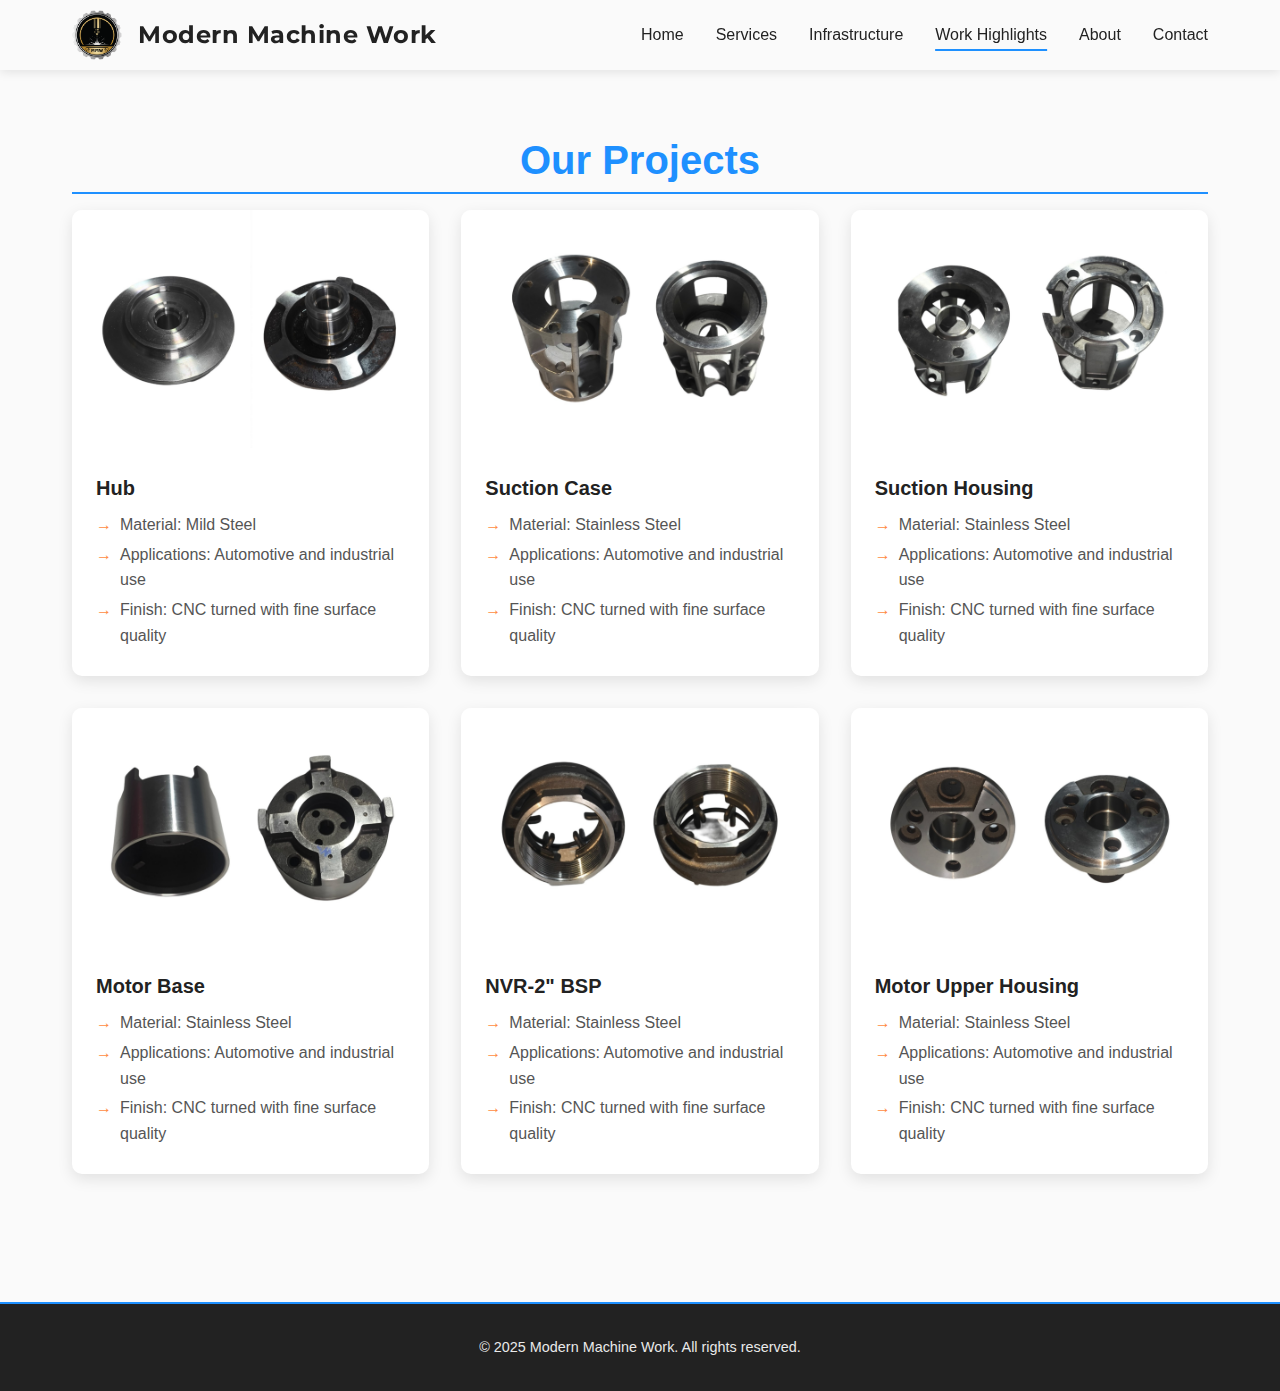
<file: Assets/workhighlights.html>
<!DOCTYPE html>
<html lang="en">

<head>
    <meta charset="UTF-8">
    <meta name="viewport" content="width=device-width, initial-scale=1.0">

    <link rel="canonical" href="https://modernmachinework.in/Assets/workhighlights.html">

    <meta name="description"
        content="Explore Modern Machine Work’s recent CNC machining and precision manufacturing projects. See our quality in every component we create.">

    <meta name="keywords"
        content="CNC machining, VMC machining, Machining, precision machining, metal fabrication, turning services, custom machining, Modern Machine Work, MMW, Shapar, Rajkot, Gujarat, India">

    <meta property="og:title" content="Our Projects – Modern Machine Work">
    <meta property="og:description"
        content="Explore Modern Machine Work’s recent CNC machining and precision manufacturing projects. See our quality in every component we create.">
    <meta property="og:image" content="https://modernmachinework.in/Assets/Order3.jpg">
    <meta property="og:url" content="https://modernmachinework.in/Assets/workhighlights.html">
    <meta property="og:type" content="article">
    <meta property="og:site_name" content="Modern Machine Work">

    <title>Modern Machine Work – Precision Machining Services</title>
    <link rel="icon" href="Logo.png" type="image/png">
    <link href="https://fonts.googleapis.com/css2?family=Montserrat:wght@600&display=swap" rel="stylesheet">

    <link rel="stylesheet" href="workhighlights.css">

    <!-- Favicon & Web App Manifest -->
    <link rel="icon" type="image/png" sizes="96x96" href="../favicon-96x96.png">
    <link rel="icon" type="image/svg+xml" href="../favicon.svg">
    <link rel="shortcut icon" href="../favicon.ico">
    <link rel="apple-touch-icon" sizes="180x180" href="../apple-touch-icon.png">
    <meta name="apple-mobile-web-app-title" content="MMW">
    <link rel="manifest" href="../site.webmanifest">

</head>

<body>
    <header>
        <nav>
            <div class="logo">
                <img src="Logo.png" alt="MMW Logo">
                <span class="logo-full">Modern Machine Work</span>
                <span class="logo-short">MMW</span>
            </div>
            <button class="menu-toggle" onclick="toggleMenu()">☰</button>
            <ul id="navMenu">
                <li><a href="../index.html">Home</a></li>
                <li><a href="../index.html#services">Services</a></li>
                <li><a href="../index.html#infrastructure">Infrastructure</a></li>
                <li><a href="workhighlights.html" class="active">Work Highlights</a></li>
                <li><a href="../index.html#about">About</a></li>
                <li><a href="../index.html#contact">Contact</a></li>
            </ul>
        </nav>
    </header>

    <div class="container" style="margin-top: 80px;">
        <h2 class="section-title">Our Projects</h2>

        <div class="work-grid">
            <div class="work-card fade-in">
                <div class="work-image">
                    <img src="Order1.jpg?w=800&h=500&fit=crop" alt="Automotive Parts">
                </div>
                <div class="work-content">
                    <h3>Hub</h3>
                    <ul>
                        <li>Material: Mild Steel</li>
                        <li>Applications: Automotive and industrial use</li>
                        <li>Finish: CNC turned with fine surface quality</li>
                    </ul>
                </div>
            </div>
            <div class="work-card fade-in">
                <div class="work-image">
                    <img src="Order2.jpg?w=800&h=500&fit=crop" alt="Industrial Parts">
                </div>
                <div class="work-content">
                    <h3>Suction Case</h3>
                    <ul>
                        <li>Material: Stainless Steel</li>
                        <li>Applications: Automotive and industrial use</li>
                        <li>Finish: CNC turned with fine surface quality</li>
                    </ul>
                </div>
            </div>
            <div class="work-card fade-in">
                <div class="work-image">
                    <img src="Order3.jpg?w=800&h=500&fit=crop" alt="Precision Parts">
                </div>
                <div class="work-content">
                    <h3>Suction Housing</h3>
                    <ul>
                        <li>Material: Stainless Steel</li>
                        <li>Applications: Automotive and industrial use</li>
                        <li>Finish: CNC turned with fine surface quality</li>
                    </ul>
                </div>
            </div>
            <div class="work-card fade-in">
                <div class="work-image">
                    <img src="Order4.jpg?w=800&h=500&fit=crop" alt="Manufacturing Solutions">
                </div>
                <div class="work-content">
                    <h3>Motor Base</h3>
                    <ul>
                        <li>Material: Stainless Steel</li>
                        <li>Applications: Automotive and industrial use</li>
                        <li>Finish: CNC turned with fine surface quality</li>
                    </ul>
                </div>
            </div>
            <div class="work-card fade-in">
                <div class="work-image">
                    <img src="Order5.jpg?w=800&h=500&fit=crop" alt="Manufacturing Solutions">
                </div>
                <div class="work-content">
                    <h3>NVR-2" BSP</h3>
                    <ul>
                        <li>Material: Stainless Steel</li>
                        <li>Applications: Automotive and industrial use</li>
                        <li>Finish: CNC turned with fine surface quality</li>
                    </ul>
                </div>
            </div>

            <div class="work-card fade-in">
                <div class="work-image">
                    <img src="Order6.jpg?w=800&h=500&fit=crop" alt="Manufacturing Solutions">
                </div>
                <div class="work-content">
                    <h3>Motor Upper Housing</h3>
                    <ul>
                        <li>Material: Stainless Steel</li>
                        <li>Applications: Automotive and industrial use</li>
                        <li>Finish: CNC turned with fine surface quality</li>
                    </ul>
                </div>
            </div>

        </div>

    </div>

    <footer>
        <div class="container">
            <p>&copy; 2025 Modern Machine Work. All rights reserved.</p>
        </div>
    </footer>

    <script src="workhighlights.js"></script>

</body>

</html>
</file>
<file: Assets/style.css>
:root {
    /* Base Colors - Edit these to change the entire theme */
    --color-primary: #1E90FF;
    /* Primary brand color - Royal Blue */
    --color-secondary: #FFD700;
    /* Secondary brand color - Gold */
    --color-accent: #FF8C42;
    /* Accent color for CTAs - Orange */
    --color-background: #FAFAFA;
    /* Main background color */
    --color-white: #FFFFFF;
    /* Pure white */
    --color-black: #222222;
    /* Not pure black, easier on eyes */

    /* Text Colors */
    --text-primary: var(--color-black);
    /* Main text color */
    --text-secondary: #555555;
    /* Secondary text */
    --text-light: var(--color-white);
    /* Text on dark backgrounds */
    --text-highlight: var(--color-primary);
    /* Highlighted text */
    --text-accent: var(--color-accent);
    /* Accent text */

    /* Background Colors */
    --bg-primary: var(--color-background);
    /* Main background */
    --bg-secondary: #F5F5F5;
    /* Secondary background */
    --bg-card: var(--color-white);
    /* Card background */
    --bg-accent: var(--color-primary);
    /* Accent backgrounds */

    /* Button Colors */
    --btn-primary-bg: var(--color-accent);
    /* Primary button background */
    --btn-primary-text: var(--color-white);
    /* Primary button text */
    --btn-secondary-bg: var(--color-primary);
    /* Secondary button background */
    --btn-secondary-text: var(--color-white);
    /* Secondary button text */

    /* Border Colors */
    --border-light: #E0E0E0;
    /* Light borders */
    --border-medium: #CCCCCC;
    /* Medium borders */
    --border-accent: var(--color-primary);
    /* Accent borders */

    /* Shadow Colors */
    --shadow-light: rgba(0, 0, 0, 0.1);
    /* Light shadows */
    --shadow-medium: rgba(0, 0, 0, 0.15);
    /* Medium shadows */
    --shadow-accent: rgba(30, 144, 255, 0.2);
    /* Accent shadows */

    /* Overlay Colors */
    --overlay-light: rgba(255, 255, 255, 0.9);
    /* Light overlay */
    --overlay-dark: rgba(0, 0, 0, 0.7);
    /* Dark overlay */
    --overlay-gradient: rgba(30, 144, 255, 0.1);
    /* Gradient overlay */

    /* Status Colors */
    --color-success: #32CD32;
    /* Success green */
    --color-warning: #FFA500;
    /* Warning orange */
    --color-error: #FF4444;
    /* Error red */
    --color-info: var(--color-primary);
    /* Info blue */

    /* Gradient Colors */
    --gradient-primary: linear-gradient(135deg, var(--color-primary) 0%, var(--color-background) 100%);
    --gradient-overlay: linear-gradient(135deg, var(--overlay-light) 0%, var(--overlay-gradient) 100%);
}

* {
    margin: 0;
    padding: 0;
    box-sizing: border-box;
}

body {
    font-family: 'Segoe UI', Tahoma, Geneva, Verdana, sans-serif;
    line-height: 1.6;
    color: var(--text-primary);
    background: var(--bg-primary);
}

section {
    padding: 30px 0;
}

section h2 {
    margin-bottom: 2rem;
}

/* Header & Navigation */
header {
    background: var(--bg-primary);
    color: var(--text-primary);
    padding: 10px 0;
    position: fixed;
    width: 100%;
    top: 0;
    z-index: 1000;
    box-shadow: 0 2px 10px rgba(0, 0, 0, 0.1);
}

nav {
    max-width: 1200px;
    margin: 0 auto;
    display: flex;
    justify-content: space-between;
    align-items: center;
    padding: 0 2rem;
}

.logo {
    font-size: 1.5rem;
    font-weight: bold;
    color: var(--text-primary);
    font-family: 'Montserrat', sans-serif;
    letter-spacing: 0.5px;
    display: flex;
    align-items: center;
    gap: 1rem;
}

.logo img {
    height: 50px;
    width: auto;
    object-fit: contain;
}

.logo-full {
    display: inline;
}

.logo-short {
    display: none;
}

nav ul {
    list-style: none;
    display: flex;
    gap: 2rem;
}

nav a {
    color: var(--text-primary);
    text-decoration: none;
    transition: all 0.3s;
    position: relative;
    padding: 0.5rem 0;
}

nav a::after {
    content: '';
    position: absolute;
    bottom: 0;
    left: 50%;
    width: 0;
    height: 2px;
    background: var(--color-primary);
    transition: all 0.3s;
    transform: translateX(-50%);
}

nav a:hover::after,
nav a.active::after {
    width: 100%;
}

/* Hero Section */
.hero {
    background: var(--gradient-primary);
    position: relative;
    color: var(--text-primary);
    padding: 120px 2rem 80px;
    min-height: 100vh;
    display: flex;
    align-items: center;
    overflow: hidden;
}

.hero::before {
    content: '';
    position: absolute;
    top: 0;
    left: 0;
    right: 0;
    bottom: 0;
    background-image: url('Background 1.webp');
    background-size: cover;
    background-position: center;
    background-attachment: fixed;
    opacity: 0.15;
    z-index: 0;
}

.hero-container {
    position: relative;
    z-index: 1;
}

.hero-container {
    max-width: 1200px;
    margin: 0 auto;
    display: grid;
    grid-template-columns: 1fr 1fr;
    gap: 4rem;
    align-items: center;
}

.hero-content {
    text-align: left;
}

.hero h1 {
    font-size: 3.5rem;
    margin-bottom: 1.5rem;
    animation: fadeInUp 1s ease;
    color: var(--primary-blue);
    line-height: 1.2;
}

.hero p {
    font-size: 1.3rem;
    margin-bottom: 2rem;
    color: var(--text-dark);
    animation: fadeInUp 1s ease 0.2s backwards;
}

.hero-image {
    position: relative;
    animation: fadeInUp 1s ease 0.4s backwards;
    overflow: hidden;
    border-radius: 10px;
}

.slideshow-container {
    position: relative;
    width: 100%;
    height: 500px;
    overflow: hidden;
}

.slide {
    position: absolute;
    top: 0;
    left: 0;
    width: 100%;
    height: 100%;
    opacity: 0;
    transform: translateX(100%);
    transition: transform 1s ease-in-out, opacity 1s ease-in-out;
}

.slide.active {
    opacity: 1;
    transform: translateX(0);
}

.slide.prev {
    transform: translateX(-100%);
    opacity: 0;
}

.slide img {
    width: 100%;
    height: 100%;
    object-fit: cover;
    border-radius: 10px;
    box-shadow: 0 20px 60px rgba(201, 164, 76, 0.4);
    border: 3px solid var(--accent-gold);
}

.slide-dots {
    position: absolute;
    bottom: 20px;
    left: 50%;
    transform: translateX(-50%);
    display: flex;
    gap: 12px;
    z-index: 10;
}

.dot {
    width: 10px;
    height: 10px;
    border-radius: 50%;
    background: var(--color-white);
    cursor: pointer;
    transition: all 0.4s ease;
    border: 2px solid var(--bg-secondary);
}

.dot:hover {
    transform: scale(1.2);
}

.dot.active {
    background: var(--accent-gold);
    transform: scale(1.3);
}

@keyframes fadeSlide {
    from {
        opacity: 0.4;
    }

    to {
        opacity: 1;
    }
}

/* Scroll Animation Classes */
.scroll-animate {
    opacity: 0;
    transform: translateY(30px);
    transition: opacity 0.6s ease, transform 0.6s ease;
    will-change: opacity, transform;
}

.scroll-animate.animate-in {
    opacity: 1;
    transform: translateY(0);
}

.scroll-animate-left {
    opacity: 0;
    transform: translateX(-50px);
    transition: opacity 0.8s ease, transform 0.8s ease;
}

.scroll-animate-left.animate-in {
    opacity: 1;
    transform: translateX(0);
}

.scroll-animate-right {
    opacity: 0;
    transform: translateX(50px);
    transition: opacity 0.8s ease, transform 0.8s ease;
}

.scroll-animate-right.animate-in {
    opacity: 1;
    transform: translateX(0);
}

.scroll-animate-scale {
    opacity: 0;
    transform: scale(0.8);
    transition: opacity 0.8s ease, transform 0.8s ease;
}

.scroll-animate-scale.animate-in {
    opacity: 1;
    transform: scale(1);
}

.cta-button {
    background: var(--btn-primary-bg);
    color: var(--btn-primary-text);
    padding: 1rem 2.5rem;
    border: none;
    border-radius: 5px;
    font-size: 1.1rem;
    font-weight: bold;
    cursor: pointer;
    transition: all 0.3s;
    text-decoration: none;
    display: inline-block;
    animation: fadeInUp 1s ease 0.4s backwards;
}

.cta-button:hover {
    background: var(--color-accent);
    transform: translateY(-3px);
    box-shadow: 0 10px 20px var(--shadow-accent);
}

/* Services Section */
.services {
    padding: 80px 2rem;
    background: linear-gradient(135deg, var(--gradient-light) 0%, var(--gradient-dark) 100%);
    position: relative;
    z-index: 1;
    overflow: hidden;
}

.container {
    max-width: 1200px;
    margin: 0 auto;
}

.section-title {
    text-align: center;
    font-size: 2.5rem;
    margin-bottom: 3rem;
    color: var(--text-highlight);
}

.service-item {
    display: grid;
    grid-template-columns: 1fr 1fr;
    gap: 3rem;
    margin-bottom: 4rem;
    align-items: center;
}

.service-item:nth-child(even) {
    direction: rtl;
}

.service-item:nth-child(even) .service-content {
    direction: ltr;
}

.service-image {
    border-radius: 15px;
    overflow: hidden;
    box-shadow: 0 10px 30px rgba(201, 164, 76, 0.2);
    transition: transform 0.3s;
}

.service-image:hover {
    transform: scale(1.05);
}

.service-image {
    max-height: 300px;
}

.service-image img {
    width: 100%;
    height: 300px;
    object-fit: cover;
}

.service-content {
    padding: 2rem;
}

.service-content h3 {
    color: var(--accent-gold);
    font-size: 1.8rem;
    margin-bottom: 1.5rem;
}

.service-content p {
    color: var(--secondary-silver);
    line-height: 1.6;
    margin-bottom: 1.5rem;
}

/* Infrastructure Section */
.infrastructure {
    padding: 80px 2rem;
    position: relative;
    z-index: 1;
    overflow: hidden;
}

.infrastructure::before {
    content: '';
    position: absolute;
    top: 0;
    left: 0;
    right: 0;
    bottom: 0;
    background-image: url('Background 2.webp');
    background-size: cover;
    background-position: center;
    background-attachment: fixed;
    opacity: 0.2;
    z-index: -1;
    transform: translateZ(0);
}

.infrastructure::after {
    content: '';
    position: absolute;
    top: 0;
    left: 0;
    right: 0;
    bottom: 0;
    background: linear-gradient(225deg, rgba(0, 0, 0, 0.85) 0%, rgba(0, 0, 0, 0.7) 100%);
    z-index: -1;
}

.infra-container {
    margin-top: 3rem;
    position: relative;
    padding: 0 3rem;
}

.infra-scroll {
    overflow-x: auto;
    scroll-behavior: smooth;
    scrollbar-width: none;
    -ms-overflow-style: none;
    padding: 1rem 0;
}

.infra-scroll::-webkit-scrollbar {
    display: none;
}

.infra-grid {
    display: flex;
    gap: 2rem;
    width: max-content;
}

.infra-card {
    width: calc((100vw - 8rem) / 4);
    max-width: 300px;
    flex-shrink: 0;
}

.scroll-arrow {
    position: absolute;
    top: 50%;
    transform: translateY(-50%);
    width: 40px;
    height: 40px;
    background: var(--color-primary);
    color: var(--text-light);
    border: none;
    border-radius: 50%;
    cursor: pointer;
    display: flex;
    align-items: center;
    justify-content: center;
    font-size: 1.5rem;
    z-index: 5;
    transition: all 0.3s ease;
    box-shadow: 0 2px 10px rgba(0, 0, 0, 0.1);
}

.scroll-arrow:hover {
    background: var(--color-accent);
    transform: translateY(-50%) scale(1.1);
}

.scroll-arrow.left {
    left: 0;
}

.scroll-arrow.right {
    right: 0;
}

.infra-card {
    background: var(--bg-card);
    border-radius: 10px;
    overflow: hidden;
    box-shadow: 0 5px 15px var(--shadow-accent);
    transition: transform 0.3s;
    border: 1px solid var(--border-accent);
}

.infra-card:hover {
    transform: translateY(-10px);
}

.infra-image {
    width: 100%;
    height: 200px;
    overflow: hidden;
}

.infra-image img {
    width: 100%;
    height: 100%;
    object-fit: cover;
    transition: transform 0.3s;
}

.infra-card:hover .infra-image img {
    transform: scale(1.1);
}

.infra-content {
    padding: 1.5rem;
    text-align: center;
}

.infra-card h3 {
    color: var(--text-highlight);
    font-size: 1.4rem;
    margin-bottom: 1rem;
}

.infra-card p {
    color: var(--text-secondary);
    font-size: 0.9rem;
    line-height: 1.5;
    margin: 0;
}

@media (max-width: 768px) {
    .hero-container {
        grid-template-columns: 1fr;
        gap: 2rem;
    }

    .hero-content {
        text-align: center;
    }

    .service-item {
        grid-template-columns: 1fr;
        gap: 2rem;
    }

    .contact-content {
        grid-template-columns: 1fr;
    }

    .container {
        padding: 0 1rem;
    }

    nav {
        padding: 0 1rem;
    }

    nav ul {
        display: none;
        position: absolute;
        top: 100%;
        left: 0;
        right: 0;
        background: rgba(255, 255, 255, 0.95);
        backdrop-filter: blur(10px);
        -webkit-backdrop-filter: blur(10px);
        padding: 1rem;
        box-shadow: 0 4px 15px rgba(0, 0, 0, 0.1);
        flex-direction: column;
        align-items: center;
        gap: 1rem;
        border-top: 1px solid var(--border-light);
        border-bottom: 1px solid var(--border-light);
    }

    nav ul.active {
        display: flex;
    }

    .menu-toggle {
        display: block;
    }

    .hero {
        padding: 100px 1rem 60px;
    }

    .hero h1 {
        font-size: 2.5rem;
    }

    .hero p {
        font-size: 1.1rem;
    }

    .section-title {
        font-size: 2rem;
    }

    .infra-card {
        width: calc((100vw - 6rem) / 2);
    }

    .scroll-arrow {
        width: 35px;
        height: 35px;
        font-size: 1.2rem;
    }

    .features-grid {
        grid-template-columns: 1fr;
    }

    .work-grid {
        grid-template-columns: 1fr;
    }

    .contact-map iframe {
        height: 300px;
    }
}

/* Small Phones */
@media (max-width: 480px) {
    .hero h1 {
        font-size: 2rem;
    }

    .section-title {
        font-size: 1.8rem;
    }

    .service-content h3 {
        font-size: 1.5rem;
    }

    .infra-card {
        width: calc(100vw - 5rem);
    }

    .scroll-arrow {
        width: 30px;
        height: 30px;
        font-size: 1rem;
    }

    .contact-info {
        font-size: 1rem;
    }

    .cta-button {
        padding: 0.8rem 2rem;
        font-size: 1rem;
    }
}

/* Handle very small screens */
@media (max-width: 320px) {
    .hero h1 {
        font-size: 1.8rem;
    }

    .section-title {
        font-size: 1.6rem;
    }

    .infra-card {
        width: calc(100vw - 4rem);
    }
}

/* Work Highlights Section */
.work-highlights {
    padding: 80px 2rem;
    position: relative;
    z-index: 1;
    overflow: hidden;
}

.work-grid {
    display: grid;
    grid-template-columns: repeat(4, 1fr);
    gap: 1.5rem;
    margin-top: 3rem;
}

/* Work Card Styles */
.work-card {
    position: relative;
    border-radius: 15px;
    overflow: hidden;
    aspect-ratio: 1/1;
    border: 1px solid var(--border-accent);
    box-shadow: 0 5px 15px var(--shadow-accent);
}

.work-image {
    width: 100%;
    height: 100%;
}

.work-image img {
    width: 100%;
    height: 100%;
    object-fit: cover;
    aspect-ratio: 1/1;
}

.work-overlay {
    position: absolute;
    bottom: 0;
    left: 0;
    right: 0;
    height: 100%;
    background: var(--overlay-light);
    padding: 1.5rem;
    transform: translateY(calc(100% - 65px));
    transition: transform 0.3s ease;
    backdrop-filter: blur(5px);
    display: flex;
    flex-direction: column;
    justify-content: flex-start;
    border-top: 1px solid var(--border-accent);
}

.work-card:hover .work-overlay {
    transform: translateY(0);
}

.work-overlay h3 {
    color: var(--text-highlight);
    display: flex;
    justify-content: center;
    margin-bottom: 0.5rem;
    font-size: 1.3rem;
    line-height: 1.2;
}

.work-overlay p {
    color: var(--text-secondary);
    margin: 0;
    font-size: 0.95rem;
    line-height: 1.4;
}

.work-overlay ul {
    color: var(--text-secondary);
    list-style: none;
    padding: 0;
    margin: 0.25rem 0 0 0;
}

.work-overlay li {
    margin-top: 0.25rem;
    padding-left: 1.25rem;
    position: relative;
    font-size: 0.95rem;
    line-height: 1.3;
}

.work-overlay li:before {
    content: '→';
    position: absolute;
    left: 0;
    color: var(--color-accent);
}

@media (max-width: 1200px) {
    .work-grid {
        grid-template-columns: repeat(2, 1fr);
    }
}

@media (max-width: 768px) {
    .work-grid {
        grid-template-columns: 1fr;
    }
}

.work-content ul {
    list-style: none;
}

.work-content li {
    color: var(--secondary-silver);
    margin-bottom: 0.5rem;
    padding-left: 1.5rem;
    position: relative;
}

.work-content li:before {
    content: '✓';
    color: var(--accent-gold);
    position: absolute;
    left: 0;
}

.view-more-link {
    display: inline-block;
    margin-top: 2rem;
    color: var(--color-primary);
    text-decoration: none;
    font-weight: 500;
    text-align: center;
    position: relative;
    transition: all 0.3s ease;
    transform: scale(0.9);
    opacity: 0;
}

.view-more-link.animate-in {
    transform: scale(1);
    opacity: 1;
}

.view-more-link::after {
    content: '';
    position: absolute;
    bottom: -3px;
    left: 0;
    width: 100%;
    height: 2px;
    background: var(--color-primary);
    transition: transform 0.3s ease;
    transform-origin: right;
    transform: scaleX(1);
}

.view-more-link:hover {
    color: var(--color-accent);
    transform: scale(1.05);
}

.view-more-link:hover::after {
    background: var(--color-accent);
    transform-origin: left;
    transform: scaleX(1);
}

/* Why Choose Us Section */
.why-choose-us {
    padding: 80px 2rem;
    position: relative;
    z-index: 1;
    overflow: hidden;
}

.why-choose-us::before {
    content: '';
    position: absolute;
    top: 0;
    left: 0;
    right: 0;
    bottom: 0;
    background-image: url('Background 1.webp');
    background-size: cover;
    background-position: center;
    background-attachment: fixed;
    opacity: 0.3;
    z-index: -1;
    transform: translateZ(0);
}

.why-choose-us::after {
    content: '';
    position: absolute;
    top: 0;
    left: 0;
    right: 0;
    bottom: 0;
    background: linear-gradient(225deg, rgba(0, 0, 0, 0.85) 0%, rgba(0, 0, 0, 0.7) 100%);
    z-index: -1;
}

.features-grid {
    display: grid;
    grid-template-columns: repeat(auto-fit, minmax(250px, 1fr));
    gap: 2rem;
    margin-top: 3rem;
}

.feature-image {
    width: 100%;
    height: 200px;
    margin-bottom: 1.5rem;
    overflow: hidden;
    border-radius: 8px;
    border: 1px solid var(--accent-gold);
}

.feature-image img {
    width: 100%;
    height: 100%;
    object-fit: cover;
    transition: transform 0.3s;
}

.feature-card:hover .feature-image img {
    transform: scale(1.1);
}

.feature-card {
    background: var(--bg-card);
    padding: 2rem;
    border-radius: 10px;
    border: 1px solid var(--border-accent);
    text-align: center;
    transition: transform 0.3s;
    box-shadow: 0 5px 15px var(--shadow-accent);
}

.feature-card:hover {
    transform: translateY(-10px);
}

.feature-icon {
    font-size: 2.5rem;
    margin-bottom: 1rem;
    color: var(--accent-gold);
}

.feature-card h3 {
    color: var(--accent-gold);
    margin-bottom: 1rem;
}

.feature-card p {
    color: var(--secondary-silver);
}

/* About Section */
.about {
    padding: 80px 2rem;
    background: var(--dark-gray);
}

.about-content {
    max-width: 800px;
    margin: 0 auto;
    text-align: center;
    font-size: 1.1rem;
    line-height: 1.8;
    color: var(--secondary-silver);
}

.social-links {
    margin-top: 2rem;
    display: flex;
    justify-content: center;
    gap: 1.5rem;
    flex-wrap: wrap;
}

.social-links a {
    color: var(--color-primary);
    text-decoration: none;
    font-size: 1.1rem;
    font-weight: 500;
    transition: all 0.3s ease;
    padding: 0.5rem 1rem;
    border-radius: 5px;
    border: 1px solid var(--color-primary);
    background: transparent;
    align-items: center;
    display: flex;
    gap: 5px;
}

.social-links a:hover {
    background: var(--color-primary);
    color: var(--text-light);
    transform: translateY(-2px);
    box-shadow: 0 5px 15px var(--shadow-accent);
}

/* Contact Section */
.contact {
    padding: 35px 2rem;
    position: relative;
    color: var(--text-light);
    border-top: 2px solid var(--border-accent);
    position: relative;
    overflow: hidden;
    z-index: 1;
}

.contact::before {
    content: '';
    position: absolute;
    top: 0;
    left: 0;
    right: 0;
    bottom: 0;
    background-image: url('Background 2.webp');
    background-size: cover;
    background-position: center;
    background-attachment: fixed;
    opacity: 0.3;
    z-index: -1;
    transform: translateZ(0);
}

.contact::after {
    content: '';
    position: absolute;
    top: 0;
    left: 0;
    right: 0;
    bottom: 0;
    background: linear-gradient(135deg, rgba(0, 0, 0, 0.85) 0%, rgba(0, 0, 0, 0.7) 100%);
    z-index: -1;
}

.contact-content {
    max-width: 1200px;
    margin: 0 auto;
    display: grid;
    grid-template-columns: 1fr 1fr;
    gap: 4rem;
    align-items: center;
    text-align: left;
}

.contact-map {
    position: relative;
    border-radius: 15px;
    overflow: hidden;
    box-shadow: 0 10px 30px var(--shadow-accent);
    height: 400px;
}

.contact-map iframe {
    width: 100%;
    height: 100%;
    border: none;
}

.contact-text {
    padding: 2rem 0;
    color: var(--text-light);
}

.contact-text .section-title {
    color: var(--color-primary);
}

.contact-text p {
    color: var(--text-light);
}

.contact-info p {
    color: var(--text-light);
}

@media (max-width: 768px) {
    .contact-content {
        grid-template-columns: 1fr;
        text-align: center;
    }

    .contact-text {
        padding: 2rem 0;
    }

    .contact-info {
        text-align: left;
        padding-left: 2rem;
    }
}

.contact-info {
    margin-top: 2rem;
    font-size: 1.2rem;
    color: var(--secondary-silver);
}

.contact-info p {
    margin: 1rem 0;
}

.contact-info p a {
    color: white;
    text-decoration: none;
}

/* Footer */
footer {
    background: var(--bg-primary);
    color: var(--secondary-silver);
    text-align: center;
    padding: 1rem 2rem 1rem 2rem;
    border-top: 1px solid var(--accent-gold);
}

/* Parallax Backgrounds */
.services::before,
.infrastructure::before,
.work-highlights::before,
.why-choose-us::before {
    will-change: transform;
    transition: transform 0.1s linear;
    transform: translateY(var(--parallax-y, 0));
}

/* Animations */
@keyframes fadeInUp {
    from {
        opacity: 0;
        transform: translateY(30px);
    }

    to {
        opacity: 1;
        transform: translateY(0);
    }
}

@keyframes rotate {
    from {
        transform: rotate(0deg);
    }

    to {
        transform: rotate(360deg);
    }
}

/* Mobile Menu */
.menu-toggle {
    display: none;
    background: none;
    border: none;
    color: var(--text-primary);
    font-size: 1.5rem;
    cursor: pointer;
    padding: 0.5rem;
    transition: all 0.3s ease;
    border-radius: 5px;
}

.menu-toggle:hover {
    background: var(--bg-secondary);
}

@media (max-width: 1080px) {
    .menu-toggle {
        display: block;
    }

    nav ul {
        display: none;
        flex-direction: column;
        align-items: center;
        position: absolute;
        top: 100%;
        left: 0;
        right: 0;
        background: var(--bg-primary);
        padding: 1rem;
        border-top: 1px solid var(--accent-gold);
    }

    nav ul.active {
        display: flex;
    }

    .hero-container {
        grid-template-columns: 1fr;
        gap: 2rem;
    }

    .hero-content {
        text-align: center;
    }

    .hero h1 {
        font-size: 2rem;
    }

    .hero p {
        font-size: 1rem;
    }

    .services-grid,
    .machine-showcase {
        grid-template-columns: 1fr;
    }
}

/* Mobile Menu and Responsive Styles */
@media (max-width: 768px) {

    /* Contact Section Responsive Fixes */
    .contact-content {
        display: flex;
        flex-direction: column;
        gap: 2rem;
        padding: 0;
    }

    .contact-map {
        width: 100% !important;
        height: 300px !important;
        margin: 0 !important;
    }

    .contact-map iframe {
        width: 100% !important;
        height: 100% !important;
        border-radius: 12px;
    }

    .contact-info {
        width: 100% !important;
        padding: 0 !important;
        margin: 35px 0 0 0 !important;
    }

    /* Section Padding Updates */
    .services,
    .infrastructure,
    .work-highlights,
    .why-choose-us,
    .about,
    .contact {
        padding: 30px 2rem !important;
    }

    .infra-container {
        margin-top: 0rem;

    }

    .infra-scroll {
        padding: 0px;
    }

    .section-title {
        margin-bottom: 2rem !important;
    }

    /* Logo changes */
    .logo-full {
        display: none;
    }

    .logo-short {
        display: inline;
    }

    /* Navigation */
    nav ul {
        display: none;
        position: absolute;
        top: 100%;
        left: 0;
        right: 0;
        background: rgba(250, 250, 250, 0.98);
        backdrop-filter: blur(10px);
        -webkit-backdrop-filter: blur(10px);
        padding: 1.5rem;
        box-shadow: 0 4px 15px rgba(0, 0, 0, 0.1);
        flex-direction: column;
        align-items: center;
        gap: 1.2rem;
        border-bottom: 1px solid var(--border-light);
        z-index: 1000;
    }

    nav ul.active {
        display: flex;
    }

    /* Services section */
    .service-item {
        grid-template-columns: 1fr;
        text-align: center;
        margin-bottom: 2rem;
    }

    .service-item:last-child {
        margin-bottom: 0;
    }

    .service-content {
        padding: 0;
        text-align: center;
    }

    /* Infrastructure section */
    .infra-container {
        padding: 0;
    }

    .infra-card {
        width: calc(91vw - 2rem);
        max-width: none;
    }

    .scroll-arrow {
        top: auto;
        bottom: 0px;
        transform: none;
    }

    .scroll-arrow:hover {
        transform: scale(1.1);
    }

    .scroll-arrow.left {
        left: calc(50% - 50px);
    }

    .scroll-arrow.right {
        right: calc(50% - 50px);
    }

    .infra-scroll {
        padding-bottom: 60px;
    }

    /* Container padding */
    .container {
        padding: 0;
    }

    /* Section padding */
    section {
        padding-left: 1rem !important;
        padding-right: 1rem !important;
    }

    .menu-toggle {
        display: block;
    }

    nav ul {
        display: none;
        position: absolute;
        top: 100%;
        left: 0;
        right: 0;
        background: rgba(250, 250, 250, 0.98);
        backdrop-filter: blur(10px);
        -webkit-backdrop-filter: blur(10px);
        padding: 1.5rem;
        box-shadow: 0 4px 15px rgba(0, 0, 0, 0.1);
        flex-direction: column;
        align-items: center;
        gap: 1.2rem;
        border-bottom: 1px solid var(--border-light);
        z-index: 1000;
    }

    nav ul.active {
        display: flex;
    }

    nav a {
        font-size: 1.1rem;
    }

    /* Show short logo on mobile */
    .logo-full {
        display: none;
    }

    .logo-short {
        display: inline;
    }

    .logo img {
        height: 48px;
    }

    /* Add padding to sections only */
    section {
        padding-left: 1rem !important;
        padding-right: 1rem !important;
    }

    .work-grid {
        margin-top: 0px;
    }

    .features-grid {
        margin-top: 0px;
    }

    .contact-content {
        gap: 0;
    }

    .social-links {
        gap: 1rem;
    }

    .social-links a {
        font-size: 1rem;
        padding: 0.4rem 0.8rem;
    }
}


/* Work Highlights Page */

/* Main Content Styles */
.wh-container {
    max-width: 1200px;
    margin: 0 auto;
    padding: 2rem;
}

.wh-section-title {
    text-align: center;
    color: var(--color-primary);
    margin: 1rem 0;
    font-size: 2.5rem;
    border-bottom: 2px solid var(--color-primary);
}

.wh-work-grid {
    display: grid;
    grid-template-columns: repeat(auto-fill, minmax(300px, 1fr));
    gap: 2rem;
    margin-bottom: 3rem;
}

.wh-work-card {
    background: var(--color-white);
    border-radius: 10px;
    overflow: hidden;
    box-shadow: 0 5px 15px var(--shadow-light);
    transition: transform 0.3s ease, box-shadow 0.3s ease;
    position: relative;
}

.wh-work-card:hover {
    transform: translateY(-5px);
    box-shadow: 0 8px 25px var(--shadow-medium);
}

.wh-work-image {
    position: relative;
    padding-top: 66.67%;
    overflow: hidden;
}

.wh-work-image img {
    position: absolute;
    top: 0;
    left: 0;
    width: 100%;
    height: 100%;
    object-fit: cover;
    transition: transform 0.3s ease;
}

.wh-work-card:hover .work-image img {
    transform: scale(1.05);
}

.wh-work-content {
    padding: 1.5rem;
}

.wh-work-content h3 {
    color: var(--text-primary);
    margin-bottom: 0.5rem;
    font-size: 1.25rem;
}

.wh-work-content p {
    color: var(--text-secondary);
    margin-bottom: 1rem;
}

.wh-work-content ul {
    list-style: none;
    color: var(--text-secondary);
}

.wh-work-content li {
    margin-bottom: 0.25rem;
    padding-left: 1.5rem;
    position: relative;
}

.wh-work-content li:before {
    content: '→';
    position: absolute;
    left: 0;
    color: var(--color-accent);
}

.fade-in {
    opacity: 0;
    transform: translateY(20px);
    transition: opacity 0.5s ease, transform 0.5s ease;
}

.fade-in.active {
    opacity: 1;
    transform: translateY(0);
}

/* Responsive Design */
@media (max-width: 768px) {

    .wh-section-title {
        font-size: 2rem;
        margin: 2rem 0 !important;
    }

    .wh-work-grid {
        grid-template-columns: 1fr;
        margin-bottom: 2rem;
    }

    .wh-container {
        padding: 1rem;
    }

    .wh-work-content {
        padding: 1.2rem;
    }

    .wh-work-content h3 {
        font-size: 1.2rem;
    }

    .wh-work-content p {
        font-size: 0.95rem;
    }

    .wh-work-content li {
        font-size: 0.95rem;
    }

    /* Adjust the main container top margin for mobile */
    .wh-container[style*="margin-top: 80px"] {
        margin-top: 60px !important;
    }
}

/* Small phones */
@media (max-width: 480px) {
    .wh-section-title {
        font-size: 1.8rem;
    }

    .wh-work-content {
        padding: 1rem;
    }

    .wh-work-content h3 {
        font-size: 1.1rem;
    }
}
</file>
<file: Assets/workhighlights.css>
:root {
    /* Base Colors - Edit these to change the entire theme */
    --color-primary: #1E90FF;
    /* Primary brand color - Royal Blue */
    --color-secondary: #FFD700;
    /* Secondary brand color - Gold */
    --color-accent: #FF8C42;
    /* Accent color for CTAs - Orange */
    --color-background: #FAFAFA;
    /* Main background color */
    --color-white: #FFFFFF;
    /* Pure white */
    --color-black: #222222;
    /* Not pure black, easier on eyes */

    /* Text Colors */
    --text-primary: var(--color-black);
    /* Main text color */
    --text-secondary: #555555;
    /* Secondary text */
    --text-light: var(--color-white);
    /* Text on dark backgrounds */
    --text-highlight: var(--color-primary);
    /* Highlighted text */
    --text-accent: var(--color-accent);
    /* Accent text */

    /* Background Colors */
    --bg-primary: var(--color-background);
    /* Main background */
    --bg-secondary: #F5F5F5;
    /* Secondary background */
    --bg-card: var(--color-white);
    /* Card background */
    --bg-accent: var(--color-primary);
    /* Accent backgrounds */

    /* Button Colors */
    --btn-primary-bg: var(--color-accent);
    /* Primary button background */
    --btn-primary-text: var(--color-white);
    /* Primary button text */

    /* Shadow Colors */
    --shadow-light: rgba(0, 0, 0, 0.1);
    /* Light shadows */
    --shadow-medium: rgba(0, 0, 0, 0.15);
    /* Medium shadows */
    --shadow-accent: rgba(30, 144, 255, 0.2);
    /* Accent shadows */
}

* {
    margin: 0;
    padding: 0;
    box-sizing: border-box;
}

body {
    font-family: 'Segoe UI', Tahoma, Geneva, Verdana, sans-serif;
    line-height: 1.6;
    color: var(--text-primary);
    background: var(--color-background);
}

header {
    background: var(--bg-primary);
    color: var(--text-primary);
    padding: 10px 0;
    position: fixed;
    width: 100%;
    top: 0;
    z-index: 1000;
    box-shadow: 0 2px 10px rgba(0, 0, 0, 0.1);
}

nav {
    max-width: 1200px;
    margin: 0 auto;
    display: flex;
    justify-content: space-between;
    align-items: center;
    padding: 0 2rem;
}

.logo {
    font-size: 1.5rem;
    font-weight: bold;
    color: var(--text-primary);
    font-family: 'Montserrat', sans-serif;
    letter-spacing: 0.5px;
}

.logo {
    display: flex;
    align-items: center;
    gap: 1rem;
}

.logo img {
    height: 50px;
    width: auto;
    object-fit: contain;
}

.logo-full {
    display: inline;
}

.logo-short {
    display: none;
}

nav ul {
    list-style: none;
    display: flex;
    gap: 2rem;
}

nav a {
    color: var(--text-primary);
    text-decoration: none;
    transition: all 0.3s;
    position: relative;
    padding: 0.5rem 0;
}

nav a::after {
    content: '';
    position: absolute;
    bottom: 0;
    left: 50%;
    width: 0;
    height: 2px;
    background: var(--color-primary);
    transition: all 0.3s;
    transform: translateX(-50%);
}

nav a:hover::after,
nav a.active::after {
    width: 100%;
}

.menu-toggle {
    display: none;
    background: none;
    border: none;
    color: var(--text-primary);
    font-size: 1.5rem;
    cursor: pointer;
    padding: 0.5rem;
    transition: all 0.3s ease;
    border-radius: 5px;
}

.menu-toggle:hover {
    background: var(--bg-secondary);
}

@media (max-width: 1080px) {
    nav {
        padding: 0 1rem;
    }

    nav ul {
        display: none;
        position: absolute;
        top: 100%;
        left: 0;
        right: 0;
        background: rgba(255, 255, 255, 0.95);
        backdrop-filter: blur(10px);
        -webkit-backdrop-filter: blur(10px);
        padding: 1rem;
        box-shadow: 0 4px 15px rgba(0, 0, 0, 0.1);
        flex-direction: column;
        align-items: center;
        gap: 1rem;
        border-top: 1px solid var(--border-light);
        border-bottom: 1px solid var(--border-light);
    }

    nav ul.active {
        display: flex;
    }

    .menu-toggle {
        display: block;
    }

    nav ul {
        display: none;
        flex-direction: column;
        position: absolute;
        top: 100%;
        left: 0;
        right: 0;
        background: var(--primary-black);
        padding: 1rem;
        border-top: 1px solid var(--accent-gold);
    }

    nav ul.active {
        display: flex;
    }
}

/* Main Content Styles */
.container {
    max-width: 1200px;
    margin: 0 auto;
    padding: 2rem;
}

.section-title {
    text-align: center;
    color: var(--color-primary);
    margin: 1rem 0;
    font-size: 2.5rem;
    border-bottom: 2px solid var(--color-primary);
}

.work-grid {
    display: grid;
    grid-template-columns: repeat(auto-fill, minmax(300px, 1fr));
    gap: 2rem;
    margin-bottom: 3rem;
}

.work-card {
    background: var(--color-white);
    border-radius: 10px;
    overflow: hidden;
    box-shadow: 0 5px 15px var(--shadow-light);
    transition: transform 0.3s ease, box-shadow 0.3s ease;
    position: relative;
}

.work-card:hover {
    transform: translateY(-5px);
    box-shadow: 0 8px 25px var(--shadow-medium);
}

.work-image {
    position: relative;
    padding-top: 66.67%;
    /* 3:2 aspect ratio */
    overflow: hidden;
}

.work-image img {
    position: absolute;
    top: 0;
    left: 0;
    width: 100%;
    height: 100%;
    object-fit: cover;
    transition: transform 0.3s ease;
}

.work-card:hover .work-image img {
    transform: scale(1.05);
}

.work-content {
    padding: 1.5rem;
}

.work-content h3 {
    color: var(--text-primary);
    margin-bottom: 0.5rem;
    font-size: 1.25rem;
}

.work-content p {
    color: var(--text-secondary);
    margin-bottom: 1rem;
}

.work-content ul {
    list-style: none;
    color: var(--text-secondary);
}

.work-content li {
    margin-bottom: 0.25rem;
    padding-left: 1.5rem;
    position: relative;
}

.work-content li:before {
    content: '→';
    position: absolute;
    left: 0;
    color: var(--color-accent);
}

/* Animation */
.fade-in {
    opacity: 0;
    transform: translateY(20px);
    transition: opacity 0.5s ease, transform 0.5s ease;
}

.fade-in.active {
    opacity: 1;
    transform: translateY(0);
}

/* Footer */
footer {
    background: var(--color-black);
    color: var(--text-light);
    text-align: center;
    margin-top: 3rem;
    border-top: 2px solid var(--color-primary);
}

footer p {
    font-size: 0.9rem;
    opacity: 0.9;
    color: var(--text-light);
}

@media (max-width: 768px) {
    footer {
        margin-top: 2rem;
        padding: 1.2rem;
    }
}

/* Responsive Design */
@media (max-width: 768px) {

    /* Navigation */
    nav ul {
        display: none;
        position: absolute;
        top: 100%;
        left: 0;
        right: 0;
        background: rgba(250, 250, 250, 0.98);
        backdrop-filter: blur(10px);
        -webkit-backdrop-filter: blur(10px);
        padding: 1.5rem;
        box-shadow: 0 4px 15px rgba(0, 0, 0, 0.1);
        flex-direction: column;
        align-items: center;
        gap: 1.2rem;
        border-bottom: 1px solid var(--border-light);
        z-index: 1000;
    }

    nav ul.active {
        display: flex;
    }

    nav ul {
        display: none;
        position: absolute;
        top: 100%;
        left: 0;
        right: 0;
        background: rgba(250, 250, 250, 0.98);
        backdrop-filter: blur(10px);
        -webkit-backdrop-filter: blur(10px);
        padding: 1.5rem;
        box-shadow: 0 4px 15px rgba(0, 0, 0, 0.1);
        flex-direction: column;
        align-items: center;
        gap: 1.2rem;
        border-bottom: 1px solid var(--border-light);
        z-index: 1000;
    }

    nav ul.active {
        display: flex;
    }

    nav a {
        font-size: 1.1rem;
    }

    /* Show short logo on mobile */
    .logo-full {
        display: none;
    }

    .logo-short {
        display: inline;
    }

    .logo img {
        height: 48px;
    }

    .menu-toggle {
        display: block;
    }


    .section-title {
        font-size: 2rem;
        margin: 2rem 0 !important;
    }

    .work-grid {
        grid-template-columns: 1fr;
        margin-bottom: 2rem;
    }

    .container {
        padding: 1rem;
    }

    .work-content {
        padding: 1.2rem;
    }

    .work-content h3 {
        font-size: 1.2rem;
    }

    .work-content p {
        font-size: 0.95rem;
    }

    .work-content li {
        font-size: 0.95rem;
    }

    /* Adjust the main container top margin for mobile */
    .container[style*="margin-top: 80px"] {
        margin-top: 60px !important;
    }
}

/* Small phones */
@media (max-width: 480px) {
    .section-title {
        font-size: 1.8rem;
    }

    .work-content {
        padding: 1rem;
    }

    .work-content h3 {
        font-size: 1.1rem;
    }

    .contact .section-title {
        margin-bottom: 1.5rem !important;
    }
}
</file>
